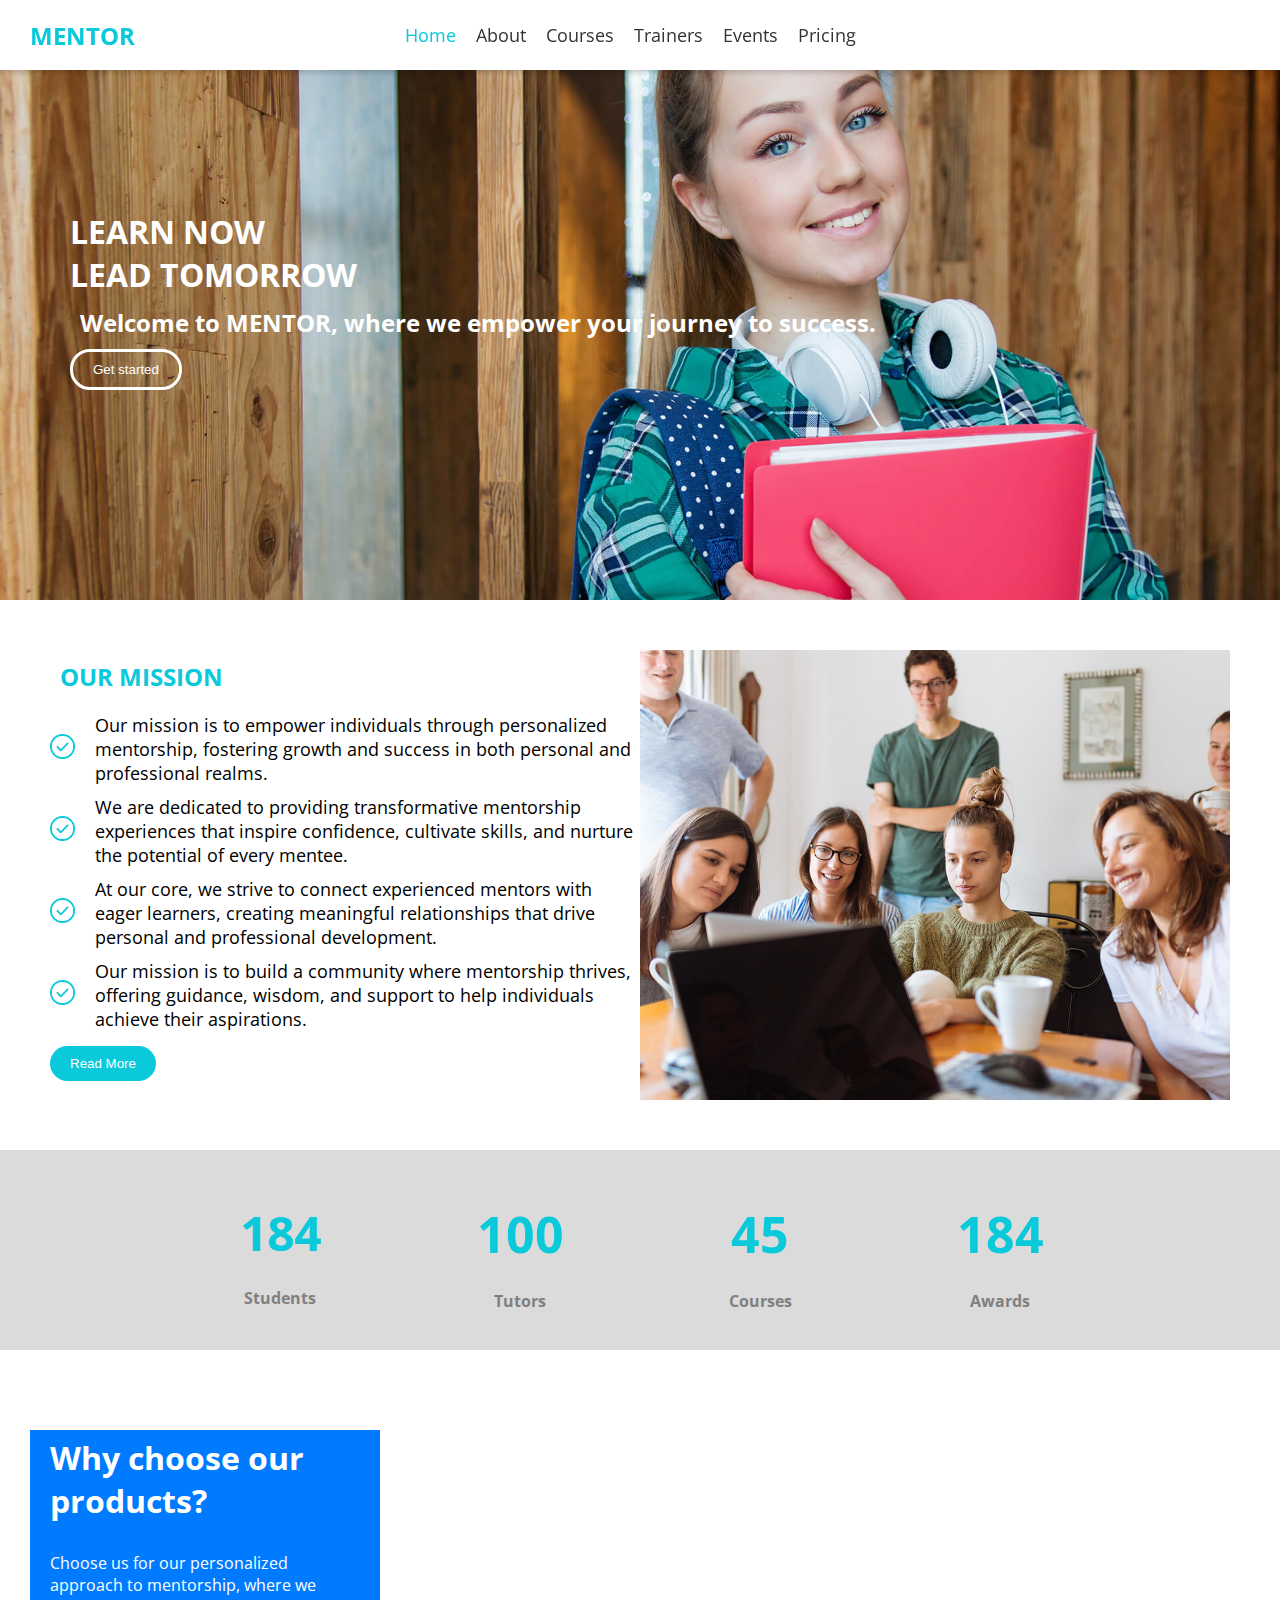
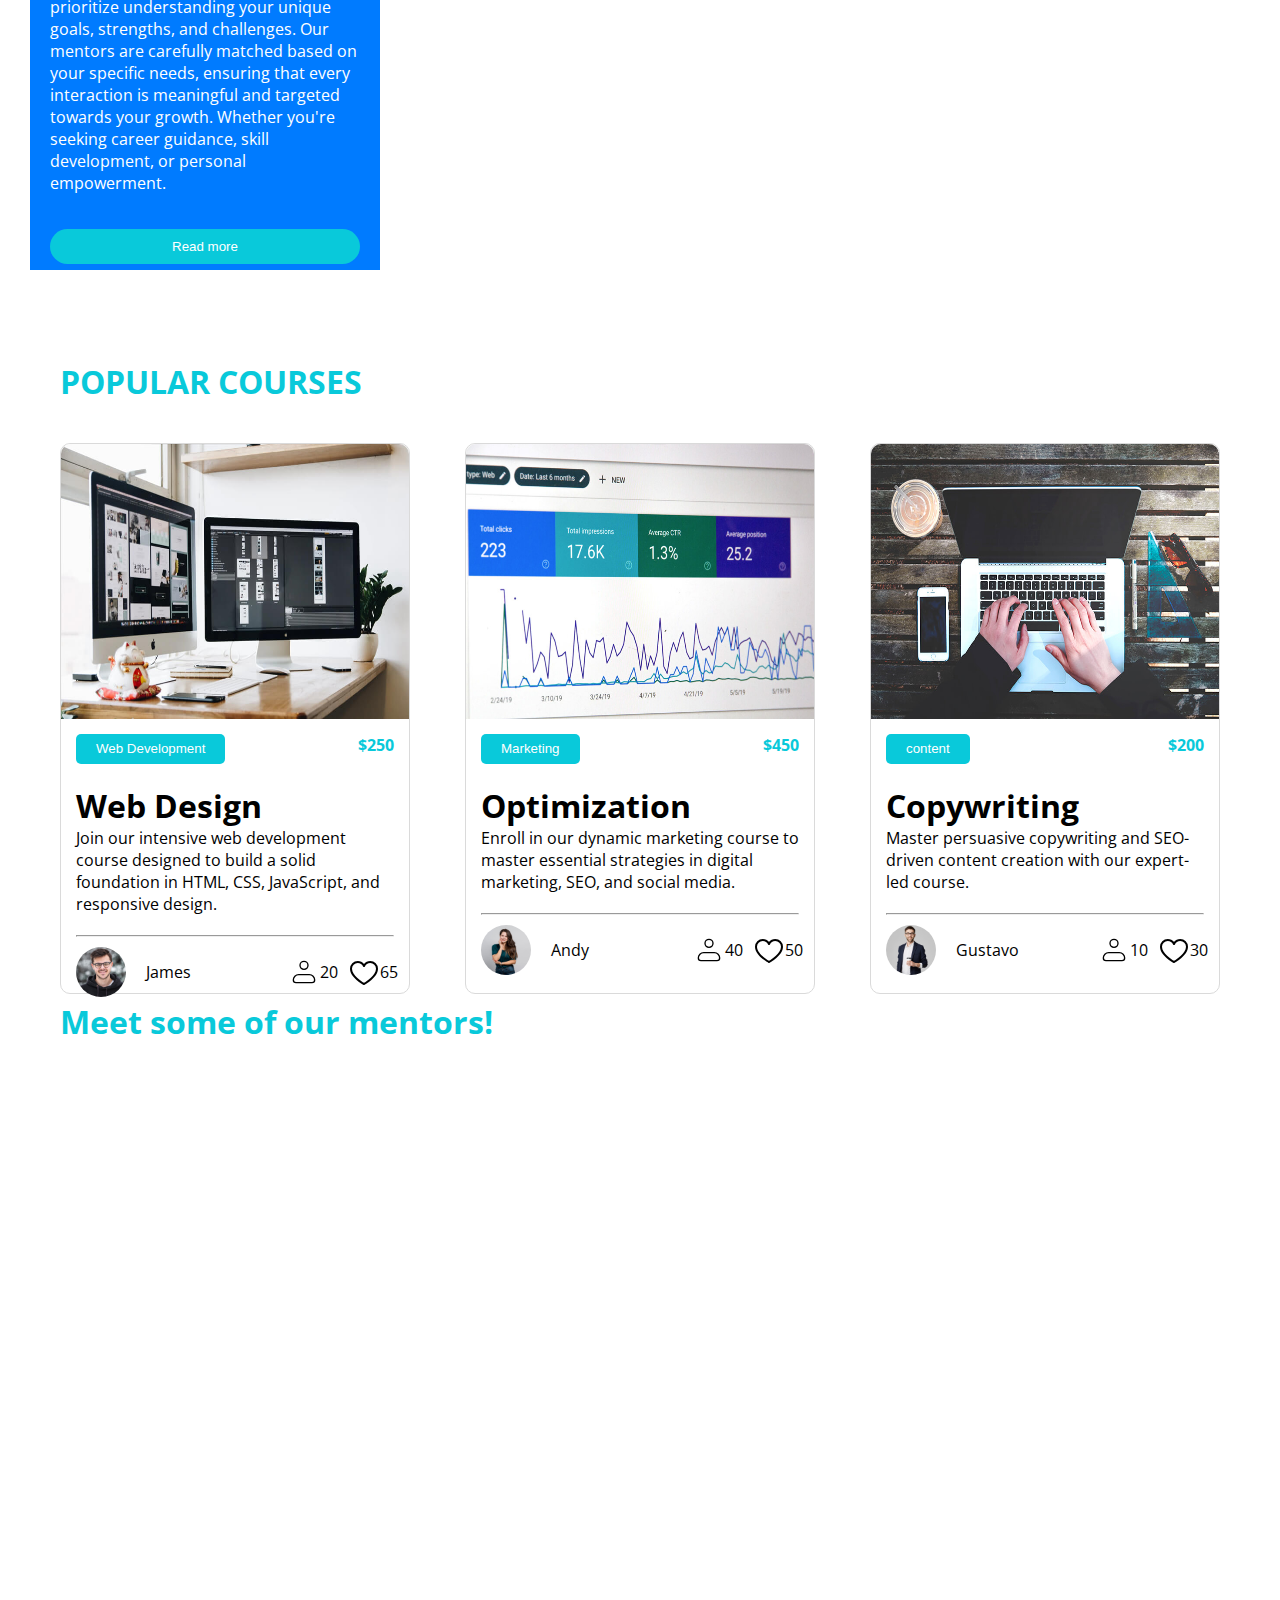
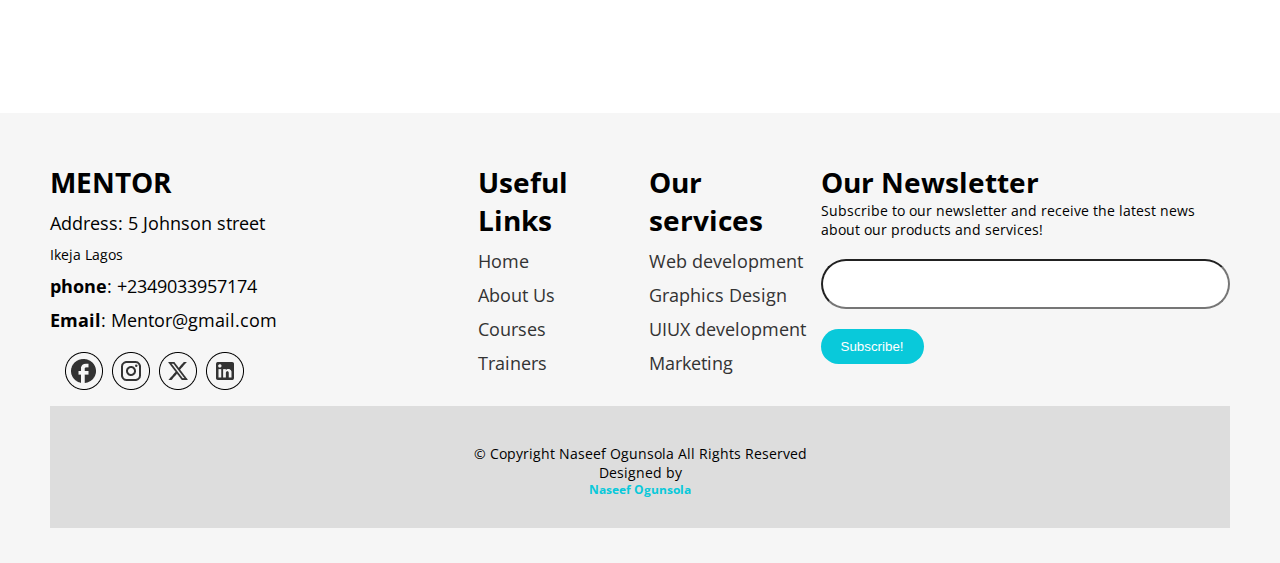
<file: index.html>
<!DOCTYPE html>
<html lang="en">
<head>
    <meta charset="UTF-8">
    <meta name="viewport" content="width=device-width, initial-scale=1.0">
    <title>Mentor website</title>
    <link rel="stylesheet" href="style.css">
    <!-- FONTS -->
  <link href="https://fonts.googleapis.com" rel="preconnect">
  <link href="https://fonts.gstatic.com" rel="preconnect" crossorigin>
  <link href="https://fonts.googleapis.com/css2?family=Open+Sans:ital,wght@0,300;0,400;0,500;0,600;0,700;0,800;1,300;1,400;1,500;1,600;1,700;1,800&family=Poppins:ital,wght@0,100;0,200;0,300;0,400;0,500;0,600;0,700;0,800;0,900;1,100;1,200;1,300;1,400;1,500;1,600;1,700;1,800;1,900&family=Raleway:ital,wght@0,100;0,200;0,300;0,400;0,500;0,600;0,700;0,800;0,900;1,100;1,200;1,300;1,400;1,500;1,600;1,700;1,800;1,900&display=swap" rel="stylesheet">

</head>
<body>
    <div class="container">
      <header id="header" class="header d-flex align-items-center sticky-top">
        <div class="container-fluid container-xl position-relative d-flex align-items-center">
    
          <a href="index.html" class="logo d-flex align-items-center me-auto">
            <!-- Uncomment the line below if you also wish to use an image logo -->
            <!-- <img src="assets/img/logo.png" alt=""> -->
            <h1 class="sitename">Mentor</h1>
          </a>
    
          <nav class="navbar">
            <div class="logo">
              <h2 id="colored-head-txt">MENTOR</h2>  
            </div>
            <ul>
              <li><a href="/index.html" id="active-nav">Home</a></li>
              <li><a href="/about.html">About</a></li>
              <li><a href="/courses.html">Courses</a></li>
              <li><a href="/trainers.html ">Trainers</a></li>
              <li><a href="/events.html">Events</a></li>
              <li><a href="/pricing.html">Pricing</a></li>
            </ul>
          </nav>
          <!-- <a class="btn-getstarted" href="courses.html">Get Started</a> -->
    
        </div>
      </header>
    
        <div class="pic">
            <div class="inner-pic">
                <h1 id="hero-head">LEARN NOW<br>
                    LEAD TOMORROW
                </h1>
                <h2 id="hero-text">Welcome to MENTOR, where we empower your journey to success.</h2>
               <a href="/pricing.html" ><button class="get-started-btn">Get started</button></a>
            </div>   
            
        </div>
        <div class="text-1">
            <div class="inner-text">
              <h2 id="colored-head">OUR MISSION</h2>
              
              <ul>
                <li><i><img src="./img/check-mark.png" style="height: 25px; width: 25px;"> </i> <span>Our mission is to empower individuals through personalized mentorship, fostering growth and success in both personal and professional realms.</span></li>
                <li><i><img src="./img/check-mark.png" style="height: 25px; width: 25px;"></i> <span>We are dedicated to providing transformative mentorship experiences that inspire confidence, cultivate skills, and nurture the potential of every mentee.</span></li>
                <li><i><img src="./img/check-mark.png" style="height: 25px; width: 25px;"></i> <span>At our core, we strive to connect experienced mentors with eager learners, creating meaningful relationships that drive personal and professional development.</span></li>
                <li><i><img src="./img/check-mark.png" style="height: 25px; width: 25px;"></i> <span>Our mission is to build a community where mentorship thrives, offering guidance, wisdom, and support to help individuals achieve their aspirations.</span></li>
              </ul>
              <button class="read-more">Read More</button>
            </div>
              <div class="inner-text-img">
                <!-- <img src="/img/about.jpg" alt="about"> -->
              </div> 
        </div>

        <section class="counting-numbers">
          <div class="counter-container">
            <div class="inner-counting-numbers">
              <h1 id="counter">0</h1>
              <br>
              <p id="counter-text"><b>Students</b></p>
            </div>
            <div class="inner-counting-numbers">
              <h1>0</h1>
              <br>
              <p id="counter-text"><b>Tutors</b></p>
            </div>
            <div class="inner-counting-numbers">
              <h1>0</h1>
              <br>
              <p id="counter-text"><b>Courses</b></p>
            </div>
            <div class="inner-counting-numbers">
              <h1>0</h1>
              <br>
              <p id="counter-text"><b>Awards</b></p>
            </div>
          </div>
        </section>

        <section class="why-us-section">
          <div class="why-us-container">
            <div class="big-about-us" data-aos="fade-up" data-aos-delay="100">
              <h1 id="why-us-head">Why choose our products?</h1>
              <p id="why-us-text">
                Choose us for our personalized approach to mentorship, where we prioritize understanding your unique goals, strengths, and challenges. Our mentors are carefully matched based on your specific needs, ensuring that every interaction is meaningful and targeted towards your growth. Whether you're seeking career guidance, skill development, or personal empowerment.
              </p>
             <button class="read-more">Read more</button>
            </div>

            <div class="small-about-us">
              <h3 id="about-head">Proven Results</h3>
              <p>The effectiveness of our products is underscored by the success stories of countless individuals and organizations worldwide. Our approach combines time-tested methodologies with innovative strategies, resulting in measurable outcomes and transformative experiences.</p>
            </div>

            <div class="small-about-us" >
              <h3 id="about-head">Supportive Community</h3>
              <p> Beyond the tangible benefits of our products, you become part of a vibrant and supportive community of mentors and mentees. Our platform fosters collaboration, networking, and knowledge-sharing among like-minded individuals who are passionate about mentoring and professional growth. </p>
            </div>

            <div class="small-about-us">
              <h3 id="about-head">Continuous Improvement</h3>
              <p>In the dynamic field of mentoring, staying ahead requires continuous innovation and adaptation. We are committed to ongoing research and development, continuously refining our products to align with the latest trends and best practices in mentoring.</p>
            </div>
          </div>
        </section>

        <section class="courses-section">
          <div class="course-head">
            <h1 id="colored-head">POPULAR COURSES</h1>
          </div>   
          <div class="course-container">
              <div class="inner-courses">
                <div class="pic-course">
                  <img src="./img/course-1.jpg" id="course-pic">
                </div>
                <div class="course-content">
                  <div class="inner-course-head"><button class="course-name">Web Development</button><span id="colored-head"><b>$250</b></span></div> 
                  <h1>Web Design</h1>
                  <p id="description">Join our intensive web development course designed to build a solid foundation in HTML, CSS, JavaScript, and responsive design.</p>
                  <hr>
                  <div class="course-info">
                    <div class="course-info-pfp">
                      <img src="./img/trainers/trainer-1-2.jpg" id="pfp"> <span><p>James</p></span>
                    </div>
                    <div class="likes">
                      <svg xmlns="http://www.w3.org/2000/svg" width="2em" height="2em" viewBox="0 0 24 24">
                      <g fill="none" stroke="currentColor">
                        <path stroke-linejoin="round" d="M4 18a4 4 0 0 1 4-4h8a4 4 0 0 1 4 4a2 2 0 0 1-2 2H6a2 2 0 0 1-2-2z" />
                        <circle cx="12" cy="7" r="3" />
                      </g>
                    
                    </svg>
                    <p>20</p>
                    <svg xmlns="http://www.w3.org/2000/svg" width="2em" height="2em" viewBox="0 0 256 256" id="heart">
                      <path fill="currentColor" d="M178 40c-20.65 0-38.73 8.88-50 23.89C116.73 48.88 98.65 40 78 40a62.07 62.07 0 0 0-62 62c0 70 103.79 126.66 108.21 129a8 8 0 0 0 7.58 0C136.21 228.66 240 172 240 102a62.07 62.07 0 0 0-62-62m-50 174.8c-18.26-10.64-96-59.11-96-112.8a46.06 46.06 0 0 1 46-46c19.45 0 35.78 10.36 42.6 27a8 8 0 0 0 14.8 0c6.82-16.67 23.15-27 42.6-27a46.06 46.06 0 0 1 46 46c0 53.61-77.76 102.15-96 112.8" />
                    </svg>
                    <p>65</p>
                  </div>
                  </div>
                </div>  
              </div>

              <div class="inner-courses">
                <div class="pic-course">
                  <img src="./img/course-2.jpg" id="course-pic">
                </div>
                <div class="course-content">
                  <div class="inner-course-head"><button class="course-name">Marketing</button><span id="colored-head"><b>$450</b></span></div> 
                  <h1>Optimization</h1>
                  <p id="description">Enroll in our dynamic marketing course to master essential strategies in digital marketing, SEO, and social media.</p>
                  <hr>
                  <div class="course-info">
                    <div class="course-info-pfp">
                      <img src="./img/trainers/trainer-2.jpg" id="pfp"> <span><p>Andy</p></span>
                    </div>
                    <div class="likes">
                      <svg xmlns="http://www.w3.org/2000/svg" width="2em" height="2em" viewBox="0 0 24 24">
                      <g fill="none" stroke="currentColor">
                        <path stroke-linejoin="round" d="M4 18a4 4 0 0 1 4-4h8a4 4 0 0 1 4 4a2 2 0 0 1-2 2H6a2 2 0 0 1-2-2z" />
                        <circle cx="12" cy="7" r="3" />
                      </g>
                    
                    </svg>
                    <p>40</p>
                    <svg xmlns="http://www.w3.org/2000/svg" width="2em" height="2em" viewBox="0 0 256 256" id="heart">
                      <path fill="currentColor" d="M178 40c-20.65 0-38.73 8.88-50 23.89C116.73 48.88 98.65 40 78 40a62.07 62.07 0 0 0-62 62c0 70 103.79 126.66 108.21 129a8 8 0 0 0 7.58 0C136.21 228.66 240 172 240 102a62.07 62.07 0 0 0-62-62m-50 174.8c-18.26-10.64-96-59.11-96-112.8a46.06 46.06 0 0 1 46-46c19.45 0 35.78 10.36 42.6 27a8 8 0 0 0 14.8 0c6.82-16.67 23.15-27 42.6-27a46.06 46.06 0 0 1 46 46c0 53.61-77.76 102.15-96 112.8" />
                    </svg>
                    <p>50</p>
                  </div>
                  </div>
                </div>  
              </div>

              <div class="inner-courses">
                <div class="pic-course">
                  <img src="./img/course-3.jpg" id="course-pic">
                </div>
                <div class="course-content">
                  <div class="inner-course-head"><button class="course-name">content</button><span id="colored-head"><b>$200</b></span></div> 
                  <h1>Copywriting</h1>
                  <p id="description">Master persuasive copywriting and SEO-driven content creation with our expert-led course.</p>
                  <hr>
                  <div class="course-info">
                    <div class="course-info-pfp">
                      <img src="./img/trainers/trainer-3.jpg" id="pfp"> <span><p>Gustavo</p></span>
                    </div>
                    <div class="likes">
                      <svg xmlns="http://www.w3.org/2000/svg" width="2em" height="2em" viewBox="0 0 24 24">
                      <g fill="none" stroke="currentColor">
                        <path stroke-linejoin="round" d="M4 18a4 4 0 0 1 4-4h8a4 4 0 0 1 4 4a2 2 0 0 1-2 2H6a2 2 0 0 1-2-2z" />
                        <circle cx="12" cy="7" r="3" />
                      </g>
                    
                    </svg>
                    <p>10</p>
                    <svg xmlns="http://www.w3.org/2000/svg" width="2em" height="2em" viewBox="0 0 256 256" id="heart">
                      <path fill="currentColor" d="M178 40c-20.65 0-38.73 8.88-50 23.89C116.73 48.88 98.65 40 78 40a62.07 62.07 0 0 0-62 62c0 70 103.79 126.66 108.21 129a8 8 0 0 0 7.58 0C136.21 228.66 240 172 240 102a62.07 62.07 0 0 0-62-62m-50 174.8c-18.26-10.64-96-59.11-96-112.8a46.06 46.06 0 0 1 46-46c19.45 0 35.78 10.36 42.6 27a8 8 0 0 0 14.8 0c6.82-16.67 23.15-27 42.6-27a46.06 46.06 0 0 1 46 46c0 53.61-77.76 102.15-96 112.8" />
                    </svg>
                    <p>30</p>
                  </div>
                  </div>
                </div>  
              </div>
        </section>

        <!-- ***********TRAINERS START************ -->


        <div class="trainers-head">
          <h1>Meet some of our mentors!</h1>
        </div>

        <section class="trainers-section">
          <div class="trainers-container">
            <!-- <div class="trainers-head">
              <h1>Meet Our Trainers</h1>
            </div> -->

            <div class="inner-trainers">
              <div class="inner-trainers-picture">
                 <img src="./img/trainers/trainer-1-2.jpg" id="inner-trainers-image">
              </div>
              <div class="trainers-content">
                <h3 id="trainer-name">Walter White</h2>
                <h4>Web Development</h4>

                <p>Career Development: Ph.D. in Organizational Psychology, guiding professionals to achieve career goals with over 15 years of expertise.</p>

                <a href=""><button class="contact-trainer">Contact</button></a>
              </div>
            </div>

            <div class="inner-trainers">
              <div class="inner-trainers-picture">
                 <img src="./img/trainers/trainer-2-2.jpg" id="inner-trainers-image">
              </div>
              <div class="trainers-content">
                <h3 id="trainer-name">Sarah jhonson</h2>
                <h4>UIUX Development</h4>

                <p>Leadership Coaching: Executive coach specializing in leadership development, empowering leaders to build cohesive teams.</p>
                <a href=""><button class="contact-trainer">Contact</button></a>
              </div>
            </div>

            <div class="inner-trainers">
              <div class="inner-trainers-picture">
                 <img src="./img/trainers/trainer-3-2.jpg" id="inner-trainers-image">
              </div>
              <div class="trainers-content">
                <h3 id="trainer-name">William Anderson</h2>
                <h4>content</h4>

                <p>Academic Mentorship: Professor of physics offering guidance on academic success strategies and research.</p>
                <a href=""><button class="contact-trainer">Contact</button></a>
              </div>
            </div>

            <div class="inner-trainers">
              <div class="inner-trainers-picture">
                 <img src="./img/team/team-6.jpg" id="inner-trainers-image">
              </div>
              <div class="trainers-content">
                <h3 id="trainer-name">Mary Richards</h2>
                <h4>Web Development</h4>

                <p>Tech Industry: Technology industry veteran mentoring on career paths, software engineering, and product management strategies for aspiring tech professionals.</p>
                <a href=""><button class="contact-trainer">Contact</button></a>
              </div>
            </div>
          </div>
        </section>

        <!-- FOOTER -->

        <section class="footer">
          <div class="footer-container">
            <div class="footer-row">
              <div class="footer-col">
                <h1>MENTOR</h1>
                <ol>
                  <li>Address: 5 Johnson street</li>
                  Ikeja Lagos
                  <br>
                  <li><b>phone</b>: +2349033957174</li>
                  <li><b>Email</b>: Mentor@gmail.com</li>
                  <div class="socials">
                    <a href="#"><img src="./img/facebook.png" id="socials"></a>
                    <a href="#"><img src="./img/instagram.png" id="socials"></a>
                    <a href="#"><img src="./img/twitter.png" id="socials"></a>
                    <a href="#"><img src="./img/linked in.png" id="socials"></a>
                  </div>
                </ol>
              </div>

              <div class="footer-col2">
                <h1>Useful Links</h1>
                <li><a href="/index.html" id="footer-links">Home</a> </li>
                <li><a href="/about.html" id="footer-links">About Us</a> </li>
                <li><a href="/courses.html" id="footer-links">Courses</a> </li>
                <li><a href="/trainers.html" id="footer-links">Trainers</a> </li>
              </div>

              <div class="footer-col2">
                <H1>Our services</H1>
                <li><a href="/index.html" id="footer-links">Web development</a> </li>
                <li><a href="/about.html" id="footer-links">Graphics Design</a> </li>
                <li><a href="/courses.html" id="footer-links">UIUX development</a> </li>
                <li><a href="/marketing.html" id="footer-links">Marketing</a> </li>
              </div>

              <div class="newsletter">
                <h1>Our Newsletter</h1>
                <p>Subscribe to our newsletter and receive the latest news about our products and services!</p>

                <div class="newsletter-form">
                  <form>
                    <input type="text">
                  </form>
                </div>
               <a href="/pricing.html"><button id="subscribe"> Subscribe!</button></a>
              </div>
            </div>
            <div class="copyright">
              <br>
              <br>
             <p> © Copyright Naseef Ogunsola All Rights Reserved</p>
            <p>Designed by <h5 id="copyright-name"><a href="https://zenmode281.github.io/social-links-profile-main/"> Naseef Ogunsola</a></h5></p>
            </div>
          </div>
        </section>
        
    </div> 
    <script src="main.js"></script>
 
</body>
</html>
</file>
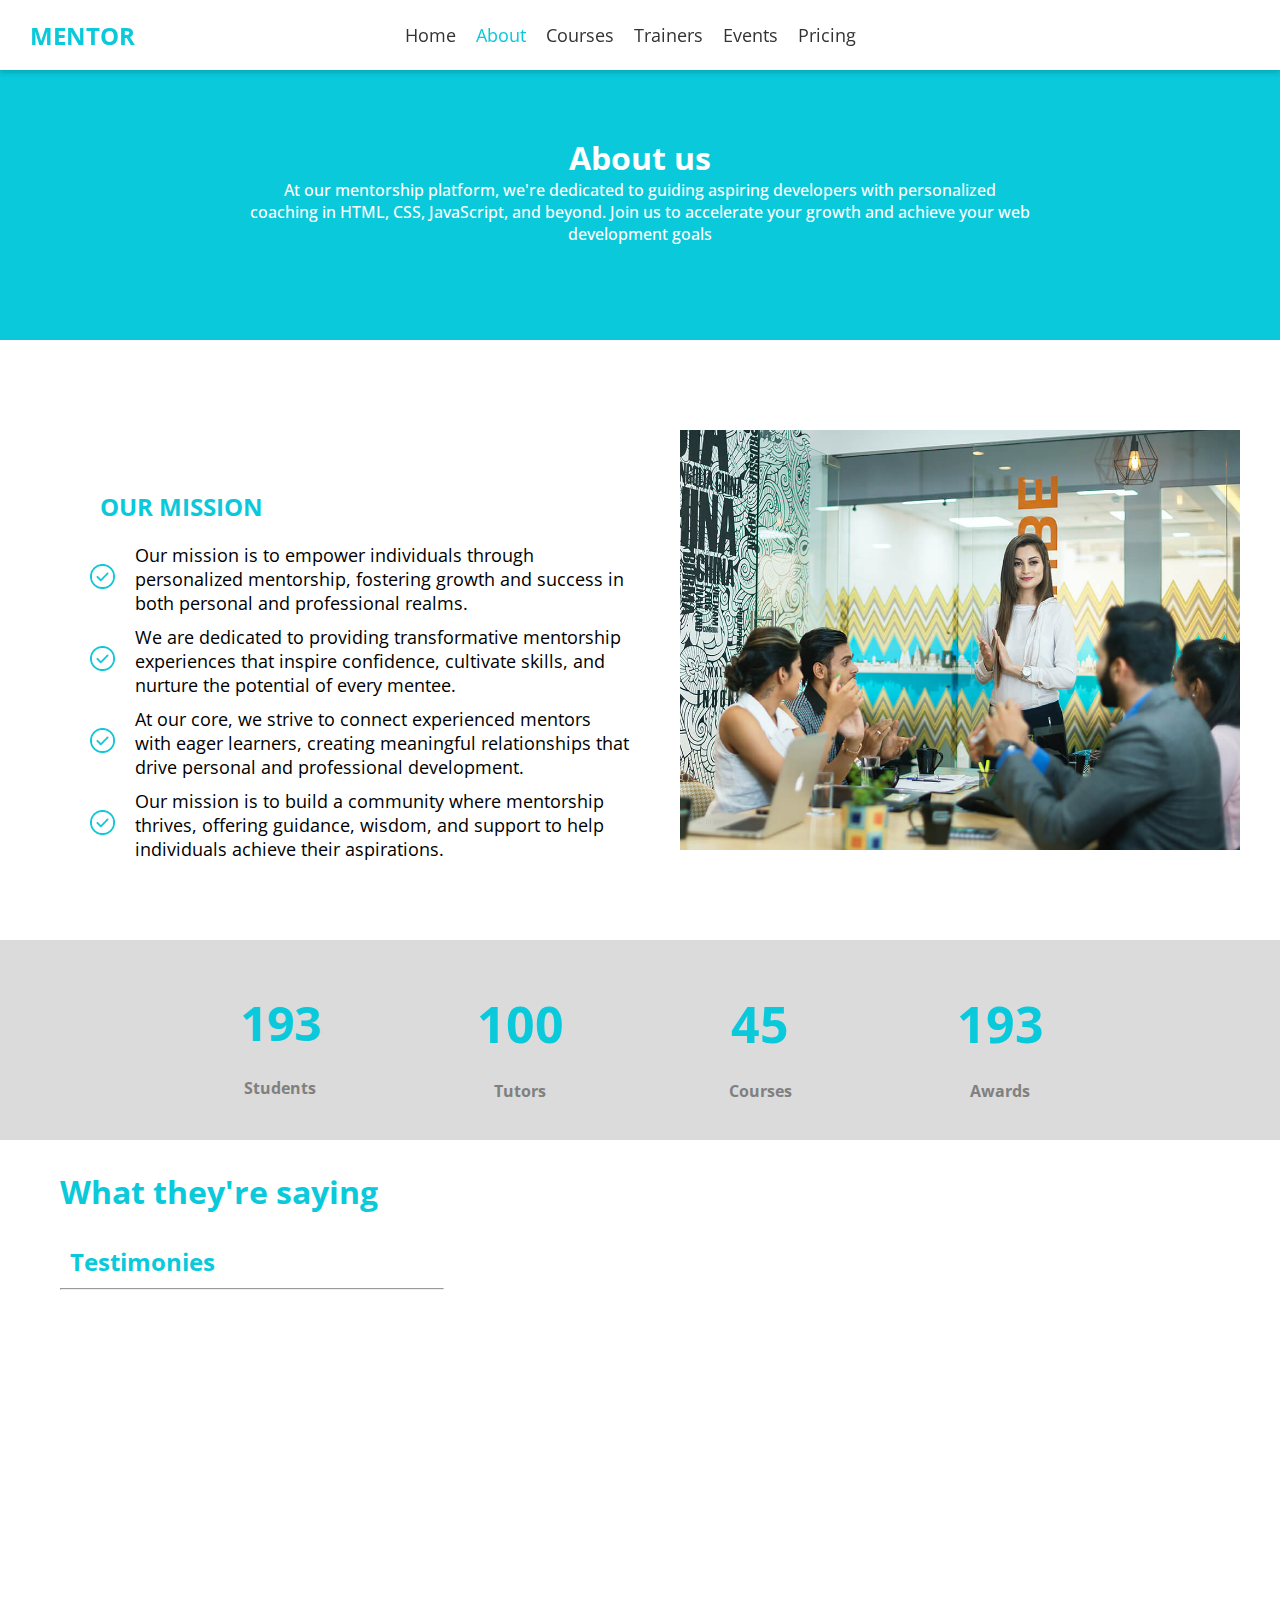
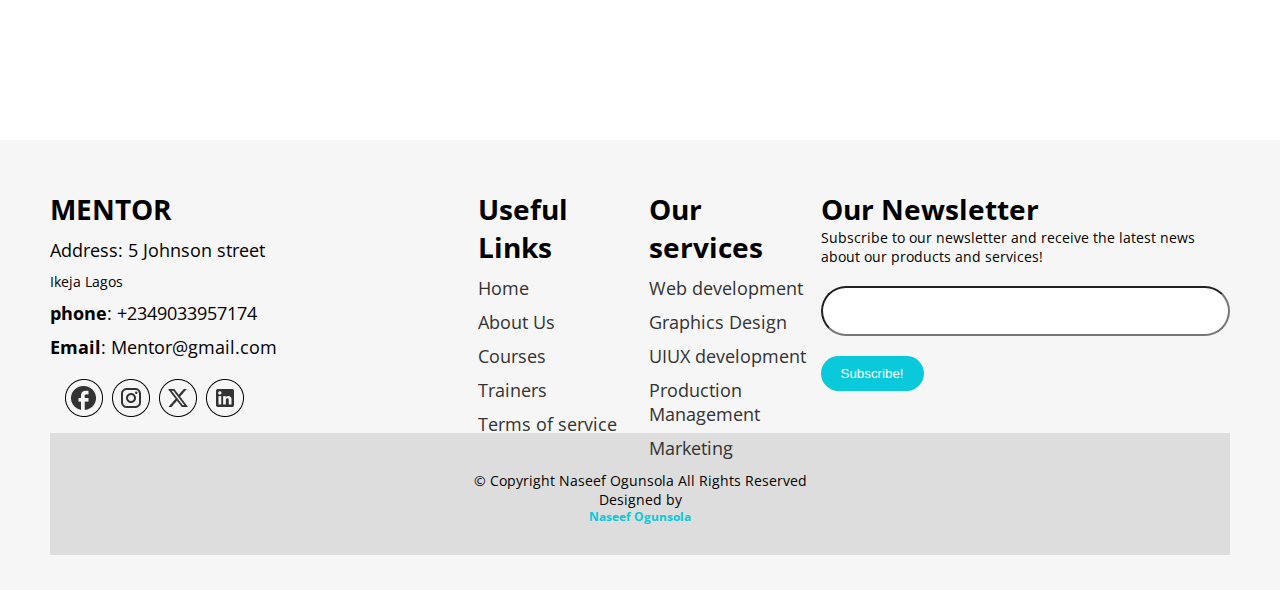
<file: about.html>
<!DOCTYPE html>
<html lang="en">
<head>
    <meta charset="UTF-8">
    <meta name="viewport" content="width=device-width, initial-scale=1.0">
    <title>Document</title>
    <link rel="stylesheet" href="style.css">
  <!-- fonts -->
    <link href="https://fonts.googleapis.com" rel="preconnect">
  <link href="https://fonts.gstatic.com" rel="preconnect" crossorigin>
  <link href="https://fonts.googleapis.com/css2?family=Open+Sans:ital,wght@0,300;0,400;0,500;0,600;0,700;0,800;1,300;1,400;1,500;1,600;1,700;1,800&family=Poppins:ital,wght@0,100;0,200;0,300;0,400;0,500;0,600;0,700;0,800;0,900;1,100;1,200;1,300;1,400;1,500;1,600;1,700;1,800;1,900&family=Raleway:ital,wght@0,100;0,200;0,300;0,400;0,500;0,600;0,700;0,800;0,900;1,100;1,200;1,300;1,400;1,500;1,600;1,700;1,800;1,900&display=swap" rel="stylesheet">

</head>
<body>
  <div class="aboutpage-container">
    <header id="header" class="header d-flex align-items-center sticky-top">
      <div class="container-fluid container-xl position-relative d-flex align-items-center">
  
        <a href="index.html" class="logo d-flex align-items-center me-auto">
          <!-- Uncomment the line below if you also wish to use an image logo -->
          <!-- <img src="assets/img/logo.png" alt=""> -->
          <h1 class="sitename">Mentor</h1>
        </a>
  
        <nav class="navbar">
          <div class="logo">
            <h2 id="colored-head-txt">MENTOR</h2>
          </div>
          <ul>
            <li><a href="/index.html">Home</a></li>
            <li><a href="/about.html" id="active-nav">About</a></li>
            <li><a href="/courses.html">Courses</a></li>
            <li><a href="/trainers.html ">Trainers</a></li>
            <li><a href="/events.html">Events</a></li>
            <li><a href="/pricing.html">Pricing</a></li>
          </ul>
        </nav>
        <!-- <a class="btn-getstarted" href="courses.html">Get Started</a> -->
  
      </div>
    </header>

        <div class="aboutpage-huge-hero">
          <h1>About us</h1>
          <p>At our mentorship platform, we're dedicated to guiding aspiring developers with personalized coaching in HTML, CSS, JavaScript, and beyond. Join us to accelerate your growth and achieve your web development goals</p>
        </div>

        <section class="about-section">
          <div class="about-fill">
            <div class="about-text">
              <h2 id="colored-head">OUR MISSION</h2>
                            <ul>
                <li><i><img src="./img/check-mark.png" style="height: 25px; width: 25px;"> </i> <span>Our mission is to empower individuals through personalized mentorship, fostering growth and success in both personal and professional realms.</span></li>
                <li><i><img src="./img/check-mark.png" style="height: 25px; width: 25px;"></i> <span>We are dedicated to providing transformative mentorship experiences that inspire confidence, cultivate skills, and nurture the potential of every mentee.</span></li>
                <li><i><img src="./img/check-mark.png" style="height: 25px; width: 25px;"></i> <span>At our core, we strive to connect experienced mentors with eager learners, creating meaningful relationships that drive personal and professional development.</span></li>
                <li><i><img src="./img/check-mark.png" style="height: 25px; width: 25px;"></i> <span>Our mission is to build a community where mentorship thrives, offering guidance, wisdom, and support to help individuals achieve their aspirations.</span></li>
              </ul>
                
            </div>
            <img src="./img/about-2.jpg">
          </div>
        </section>

        <section class="counting-numbers">
          <div class="counter-container">
            <div class="inner-counting-numbers">
              <h1 id="counter">0</h1>
              <br>
              <p id="counter-text"><b>Students</b></p>
            </div>
            <div class="inner-counting-numbers">
              <h1>0</h1>
              <br>
              <p id="counter-text"><b>Tutors</b></p>
            </div>
            <div class="inner-counting-numbers">
              <h1>0</h1>
              <br>
              <p id="counter-text"><b>Courses</b></p>
            </div>
            <div class="inner-counting-numbers">
              <h1>0</h1>
              <br>
              <p id="counter-text"><b>Awards</b></p>
            </div>
          </div>
        </section>

        <div class="test">
          <h1>What they're saying</h1><br>
          <h2>Testimonies</h2><hr>

        </div>

        <div class="outer-carousel-container">
          <div class="carousel-container">
            <div class="carousel-track">
              <div class="carousel-item">
                <img src="./img/testimonials/testimonials-1.jpg" id="testimonial-img">
                <div class="carousel-item-content">
                  <h3>Desmond Wesley</h3><br>
                  <p><i>Freelancer</i></p>
                  <img src="./img/rating stars.png" id="rating-stars">
                  <p>
                    <img src="./img/Quote.png">
                  <span>I have thoroughly enjoyed using MENTOR for my learning journey. This platform offers a diverse range of courses that cater to various interests and skill levels, making it suitable for both beginners and advanced learners alike.</span>
                  <img src="./img/quote2.png">
                  </p>
                </div>
              </div>

              <div class="carousel-item">
                <img src="./img/testimonials/testimonials-2.jpg" id="testimonial-img">
                <div class="carousel-item-content">
                  <h3>Anna Zoe</h3><br>
                  <p><i>Web developer</i></p>
                  <img src="./img/rating stars.png" id="rating-stars">
                  <p>
                    <img src="./img/Quote.png">
                  <span>The website's user interface is intuitive and easy to navigate, allowing me to browse through different categories and topics effortlessly. Each course is well-structured with clear learning objectives, comprehensive modules, and engaging content that kept me motivated throughout.</span>
                  <img src="./img/quote2.png">
                  </p>
                </div>
              </div>

              <div class="carousel-item">
                <img src="./img/testimonials/testimonials-3.jpg" id="testimonial-img">
                <div class="carousel-item-content">
                  <h3>Zoey  Kreuger</h3><br>
                  <p><i>Frontdesk</i></p>
                  <img src="./img/rating stars.png" id="rating-stars">
                  <p>
                    <img src="./img/Quote.png">
                  <span>One of the standout features of MENTOR is its community aspect. I appreciated the opportunity to interact with instructors and fellow learners through forums and discussion boards. This not only enhanced my understanding of the course material but also provided valuable networking opportunities.</span>
                  <img src="./img/quote2.png">
                  </p>
                </div>
              </div>

              <div class="carousel-item">
                <img src="./img/testimonials/testimonials-4.jpg" id="testimonial-img">
                <div class="carousel-item-content">
                  <h3>Richard woods</h3><br>
                  <p><i>CEO. & founder</i></p>
                  <img src="./img/rating stars.png" id="rating-stars">
                  <p>
                    <img src="./img/Quote.png">
                  <span>Moreover, the quality of instruction is top-notch. The instructors are knowledgeable and passionate about their subjects, delivering content in a way that is both informative and enjoyable. The video lectures are professionally produced, and supplementary resources such as quizzes and assignments helped reinforce my learning effectively.</span>
                  <img src="./img/quote2.png">
                  </p>
                </div>
              </div>

              <div class="carousel-item">
                <img src="./img/testimonials/testimonials-5.jpg" id="testimonial-img">
                <div class="carousel-item-content">
                  <h3>John Larson</h3><br>
                  <p><i>Entrepreneur</i></p>
                  <img src="./img/rating stars.png" id="rating-stars">
                  <p>
                    <img src="./img/Quote.png">
                  <span>Another aspect I found beneficial is the flexibility MENTOR offers. With on-demand access to courses, I could learn at my own pace and schedule, fitting my studies around other commitments.</span>
                  <img src="./img/quote2.png">
                  </p>
                </div>
              </div>
              
            </div>
          </div>
        </div>  



        <section class="footer">
          <div class="footer-container">
            <div class="footer-row">
              <div class="footer-col">
                <h1>MENTOR</h1>
                <ol>
                  <li>Address: 5 Johnson street</li>
                  Ikeja Lagos
                  <br>
                  <li><b>phone</b>: +2349033957174</li>
                  <li><b>Email</b>: Mentor@gmail.com</li>
                  <div class="socials">
                    <a href="#"><img src="./img/facebook.png" id="socials"></a>
                    <a href="#"><img src="./img/instagram.png" id="socials"></a>
                    <a href="#"><img src="./img/twitter.png" id="socials"></a>
                    <a href="#"><img src="./img/linked in.png" id="socials"></a>
                  </div>
                </ol>
              </div>

              <div class="footer-col2">
                <H1>Useful Links</H1>
                <li><a href="/index.html" id="footer-links">Home</a> </li>
                <li><a href="/about.html" id="footer-links">About Us</a> </li>
                <li><a href="/courses.html" id="footer-links">Courses</a> </li>
                <li><a href="/index.html" id="footer-links">Trainers</a> </li>
                <li><a href="/index.html" id="footer-links">Terms of service</a> </li>
              </div>

              <div class="footer-col2">
                <H1>Our services</H1>
                <li><a href="/index.html" id="footer-links">Web development</a> </li>
                <li><a href="/about.html" id="footer-links">Graphics Design</a> </li>
                <li><a href="/courses.html" id="footer-links">UIUX development</a> </li>
                <li><a href="/index.html" id="footer-links">Production Management</a> </li>
                <li><a href="/index.html" id="footer-links">Marketing</a> </li>
              </div>

              <div class="newsletter">
                <h1>Our Newsletter</h1>
                <p>Subscribe to our newsletter and receive the latest news about our products and services!</p>

                <div class="newsletter-form">
                  <form>
                    <input type="text">
                  </form>
                </div>
              <a href="/pricing.html"><button id="subscribe"> Subscribe!</button></a>
              </div>
            </div>
            <div class="copyright">
              <br>
              <br>
             <p> © Copyright Naseef Ogunsola All Rights Reserved</p>
            <p>Designed by <h5 id="copyright-name"><a href="https://zenmode281.github.io/social-links-profile-main/"> Naseef Ogunsola</a></h5></p>
            </div>
          </div>
        </section>
  </div>   
  <script src="/main.js"></script> 
</body>
</html>
</file>
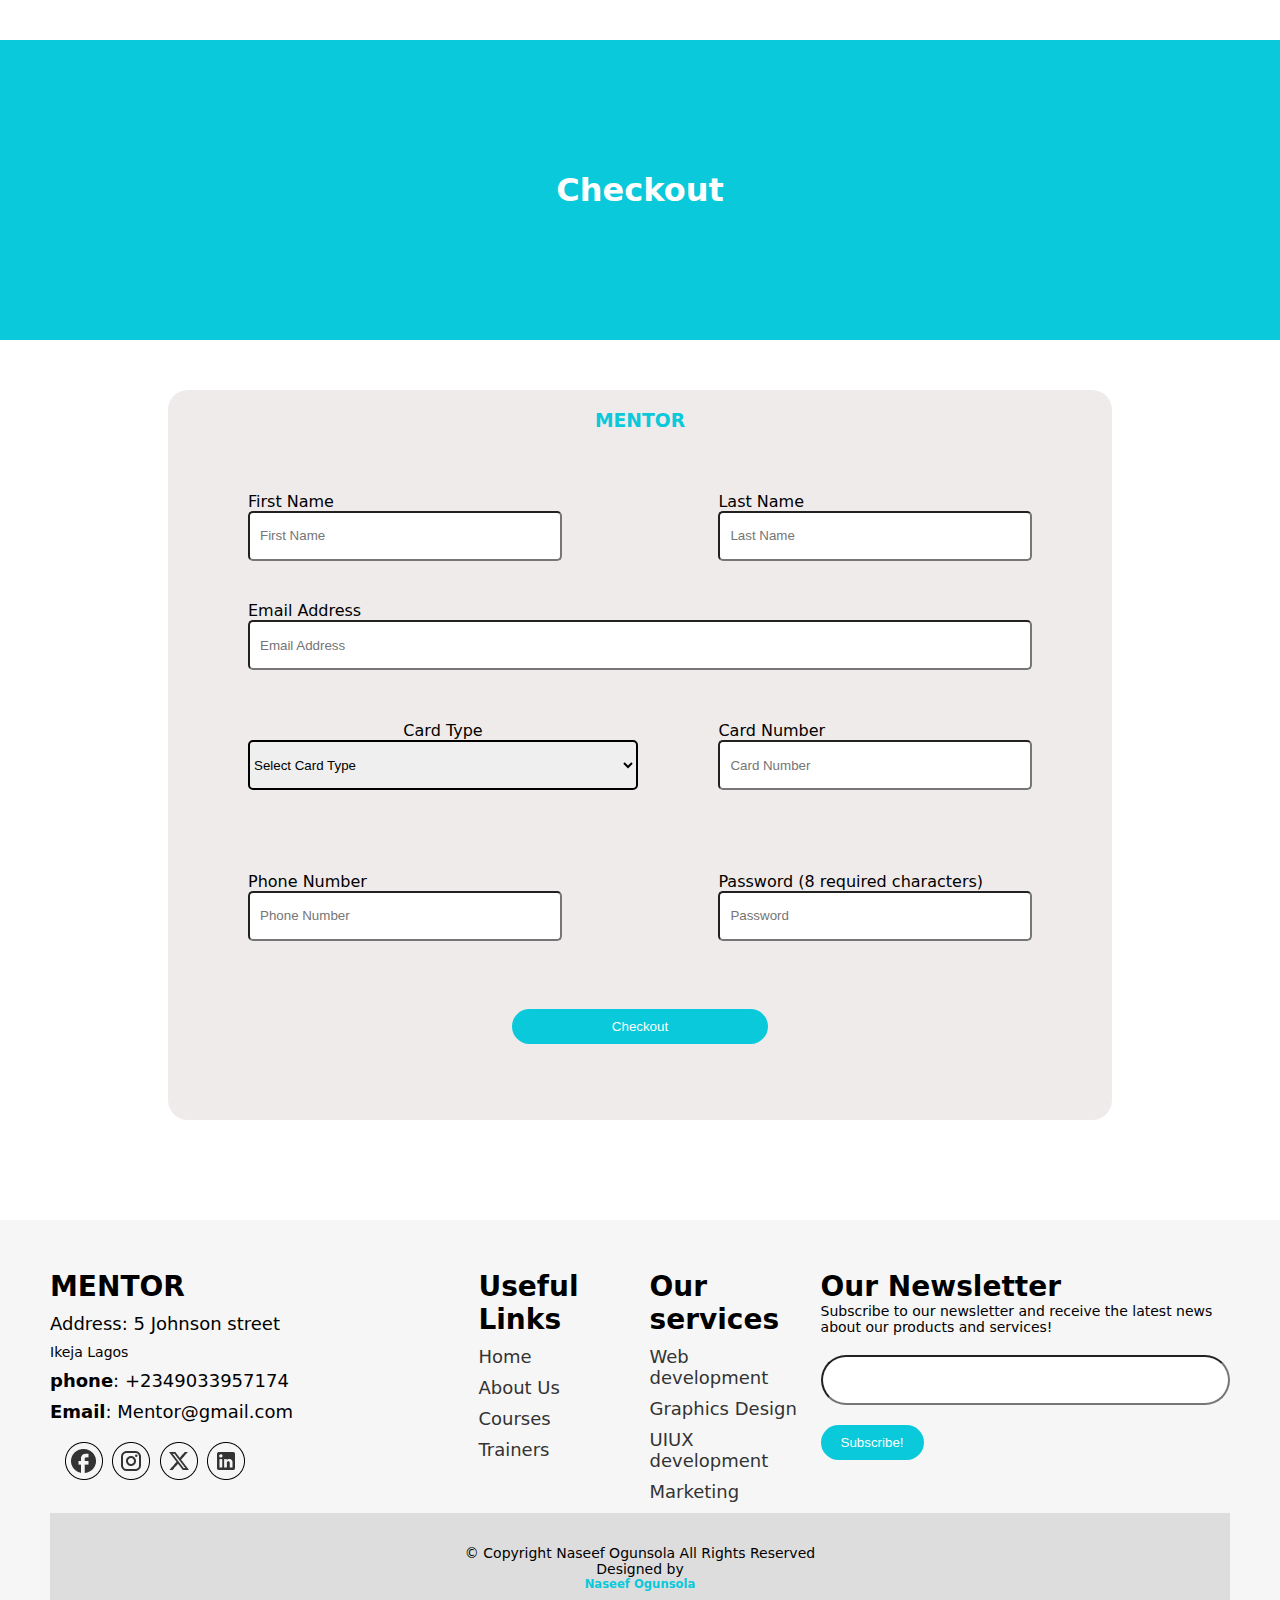
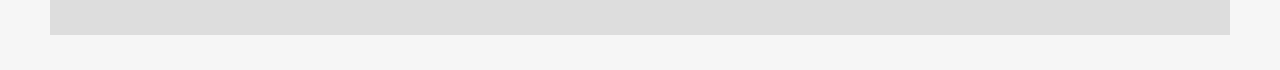
<file: checkout.html>
<!DOCTYPE html>
<html lang="en">
<head>
    <meta charset="UTF-8">
    <meta name="viewport" content="width=device-width, initial-scale=1.0">
    <title>Mentor Checkout</title>
    <link rel="stylesheet" href="style.css">
    <link rel="shortcut icon" href="favicon.png" type="image/x-icon">
</head>
<body>
    <div class="Checkout-page-container">

        <div class="aboutpage-huge-hero">
            <h1>Checkout</h1>
          </div>
        <section class="checkout-section">
            <div class="checkout-container">
                <div class="checkout-form-con">
                    <div class="colored-head-space">
                        <h3 id="colored-head-txt">MENTOR</h3>
                    </div>    
                    <div class="horizontal-space">
                        <div class="left-horizontal">
                            <label>First Name</label>
                            <textfield>
                                <input type="text" name="name" id="name" placeholder="First Name" required>
                            </textfield>
                        </div>    
                        <div class="left-horizontal">
                            <label>Last Name</label>
                            <textfield>
                                <input type="text" name="name" id="name" placeholder="Last Name" required>
                            </textfield>
                        </div>   
                    </div>

                    <div class="second-horizontal">
                        <label>Email Address</label>
                        <input type="email" name="name" id="name" placeholder="Email Address" required>
                    </div>


                    <div class="third-horizontal">
                        <div class="inner-horizontal1">
                            <label>Card Type</label>
                            <select name="card-type" id="card-type">
                              <option value="">Select Card Type</option>
                              <option value="visa">Visa</option>
                              <option value="mastercard">Mastercard</option>
                              <option value="amex">American Express</option>
                              <option value="discover">Discover</option>
                            </select>
                          </div>

                        <div class="inner-horizontal">
                            <label>Card Number</label>
                            <input type="text" name="name" id="name" placeholder="Card Number" required>
                        </div>
                    </div>

                    <div class="horizontal-space">
                        <div class="left-horizontal">
                            <label>Phone Number</label>
                            <textfield>
                                <input type="text" name="name" id="name" placeholder="Phone Number" required>
                            </textfield>
                        </div>    
                        <div class="left-horizontal">
                            <label>Password (8 required characters)</label>
                            <textfield>
                                <input type="password" name="name" id="name" placeholder="Password" required>
                            </textfield>
                        </div>   
                    </div>

                    <div class="checkout-btn-space">
                        <button id="checkout-btn" class="checkout-btn" type="submit">Checkout</button>
                    </div>

                    <div id="overlay" class="overlay">
                      <div class="overlay-content">
                        <span class="close-btn" onclick="closeOverlay()">&times;</span>
                        <h2>Payment confirmed</h2>
                        <p>You payment was successful!</p>
                      </div>
                    </div>
                </div>
            </div>

        </section>



        <script src="/main.js"></script>

        <section class="footer">
          <div class="footer-container">
            <div class="footer-row">
              <div class="footer-col">
                <h1>MENTOR</h1>
                <ol>
                  <li>Address: 5 Johnson street</li>
                  Ikeja Lagos
                  <br>
                  <li><b>phone</b>: +2349033957174</li>
                  <li><b>Email</b>: Mentor@gmail.com</li>
                  <div class="socials">
                    <a href="#"><img src="./img/facebook.png" id="socials"></a>
                    <a href="#"><img src="./img/instagram.png" id="socials"></a>
                    <a href="#"><img src="./img/twitter.png" id="socials"></a>
                    <a href="#"><img src="./img/linked in.png" id="socials"></a>
                  </div>
                </ol>
              </div>

              <div class="footer-col2">
                <H1>Useful Links</H1>
                <li><a href="/index.html" id="footer-links">Home</a> </li>
                <li><a href="/about.html" id="footer-links">About Us</a> </li>
                <li><a href="/courses.html" id="footer-links">Courses</a> </li>
                <li><a href="/trainers.html" id="footer-links">Trainers</a> </li>
              </div>

              <div class="footer-col2">
                <H1>Our services</H1>
                <li><a href="/index.html" id="footer-links">Web development</a> </li>
                <li><a href="/about.html" id="footer-links">Graphics Design</a> </li>
                <li><a href="/courses.html" id="footer-links">UIUX development</a> </li>
                <li><a href="/marketing.html" id="footer-links">Marketing</a> </li>
              </div>

              <div class="newsletter">
                <h1>Our Newsletter</h1>
                <p>Subscribe to our newsletter and receive the latest news about our products and services!</p>

                <div class="newsletter-form">
                  <form>
                    <input type="text">
                  </form>
                </div>
               <a href="/pricing.html"><button id="subscribe"> Subscribe!</button></a>
              </div>
            </div>
            <div class="copyright">
              <br>
              <br>
             <p> © Copyright Naseef Ogunsola All Rights Reserved</p>
            <p>Designed by <h5 id="copyright-name"><a href="https://zenmode281.github.io/social-links-profile-main/"> Naseef Ogunsola</a></h5></p>
            </div>
          </div>
        </section>
    </div>
</body>
</html>
</file>
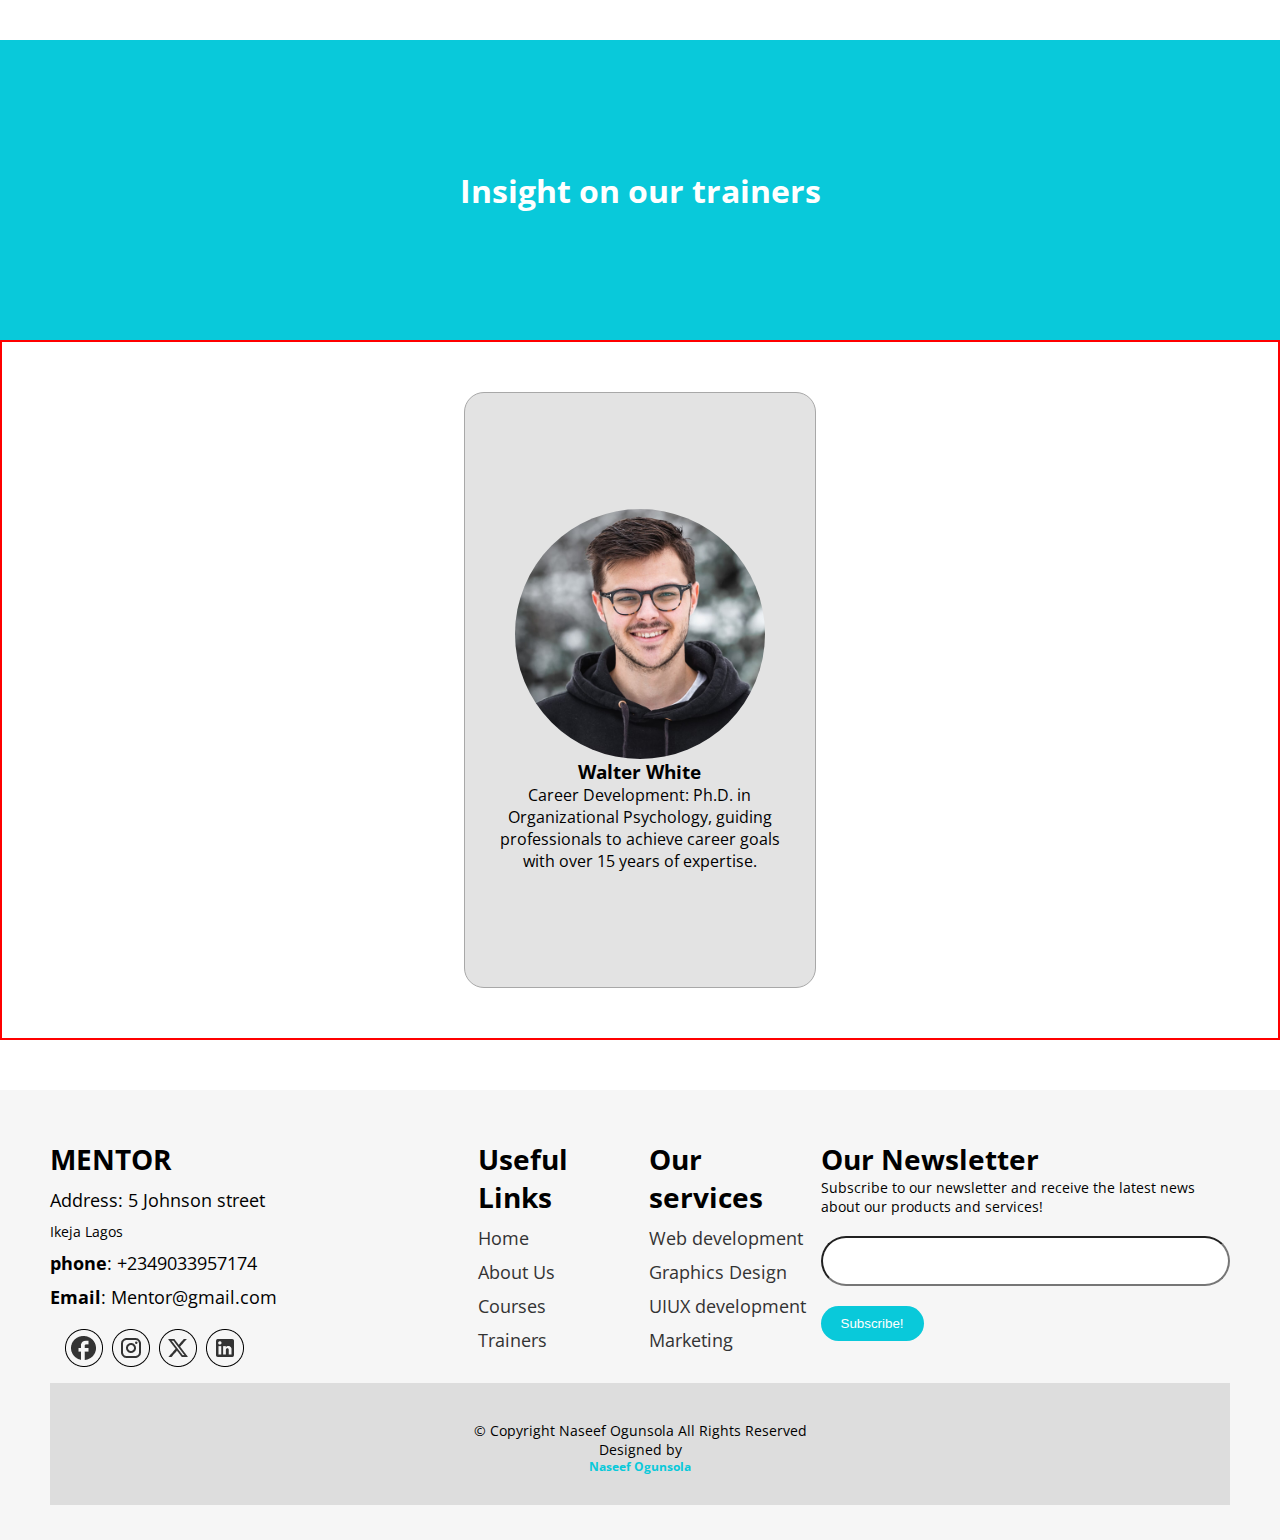
<file: contact.html>
<!DOCTYPE html>
<html lang="en">
<head>
    <meta charset="UTF-8">
    <meta name="viewport" content="width=device-width, initial-scale=1.0">
    <title>Contact</title>
    <link rel="stylesheet" href="style.css">
    <!-- FONTS -->
    <link href="https://fonts.googleapis.com" rel="preconnect">
    <link href="https://fonts.gstatic.com" rel="preconnect" crossorigin>
    <link href="https://fonts.googleapis.com/css2?family=Open+Sans:ital,wght@0,300;0,400;0,500;0,600;0,700;0,800;1,300;1,400;1,500;1,600;1,700;1,800&family=Poppins:ital,wght@0,100;0,200;0,300;0,400;0,500;0,600;0,700;0,800;0,900;1,100;1,200;1,300;1,400;1,500;1,600;1,700;1,800;1,900&family=Raleway:ital,wght@0,100;0,200;0,300;0,400;0,500;0,600;0,700;0,800;0,900;1,100;1,200;1,300;1,400;1,500;1,600;1,700;1,800;1,900&display=swap" rel="stylesheet">
</head>
<body>
    <div class="contact-page-container">
        <div class="aboutpage-huge-hero">
            <h1>Insight on our trainers</h1>
        </div>

        <section class="contact-page-section">
            <div class="inner-contact-page-container">
                <img src="./img/trainers/trainer-1-2.jpg" id="contact-page-picture">
                <h3>Walter White</h3>
                <p>Career Development: Ph.D. in Organizational Psychology, guiding professionals to achieve career goals with over 15 years of expertise.</p>
            </div> 

        </section>
        <!-- FOOTER -->

        <section class="footer">
            <div class="footer-container">
              <div class="footer-row">
                <div class="footer-col">
                  <h1>MENTOR</h1>
                  <ol>
                    <li>Address: 5 Johnson street</li>
                    Ikeja Lagos
                    <br>
                    <li><b>phone</b>: +2349033957174</li>
                    <li><b>Email</b>: Mentor@gmail.com</li>
                    <div class="socials">
                      <a href="#"><img src="./img/facebook.png" id="socials"></a>
                      <a href="#"><img src="./img/instagram.png" id="socials"></a>
                      <a href="#"><img src="./img/twitter.png" id="socials"></a>
                      <a href="#"><img src="./img/linked in.png" id="socials"></a>
                    </div>
                  </ol>
                </div>
  
                <div class="footer-col2">
                  <H1>Useful Links</H1>
                  <li><a href="/index.html" id="footer-links">Home</a> </li>
                  <li><a href="/about.html" id="footer-links">About Us</a> </li>
                  <li><a href="/courses.html" id="footer-links">Courses</a> </li>
                  <li><a href="/trainers.html" id="footer-links">Trainers</a> </li>
                </div>
  
                <div class="footer-col2">
                  <H1>Our services</H1>
                  <li><a href="/index.html" id="footer-links">Web development</a> </li>
                  <li><a href="/about.html" id="footer-links">Graphics Design</a> </li>
                  <li><a href="/courses.html" id="footer-links">UIUX development</a> </li>
                  <li><a href="/marketing.html" id="footer-links">Marketing</a> </li>
                </div>
  
                <div class="newsletter">
                  <h1>Our Newsletter</h1>
                  <p>Subscribe to our newsletter and receive the latest news about our products and services!</p>
  
                  <div class="newsletter-form">
                    <form>
                      <input type="text">
                    </form>
                  </div>
                 <a href="/pricing.html"><button id="subscribe"> Subscribe!</button></a>
                </div>
              </div>
              <div class="copyright">
                <br>
                <br>
               <p> © Copyright Naseef Ogunsola All Rights Reserved</p>
              <p>Designed by <h5 id="copyright-name"><a href="https://zenmode281.github.io/social-links-profile-main/"> Naseef Ogunsola</a></h5></p>
              </div>
            </div>
          </section>
    </div>
</body>
</html>
</file>
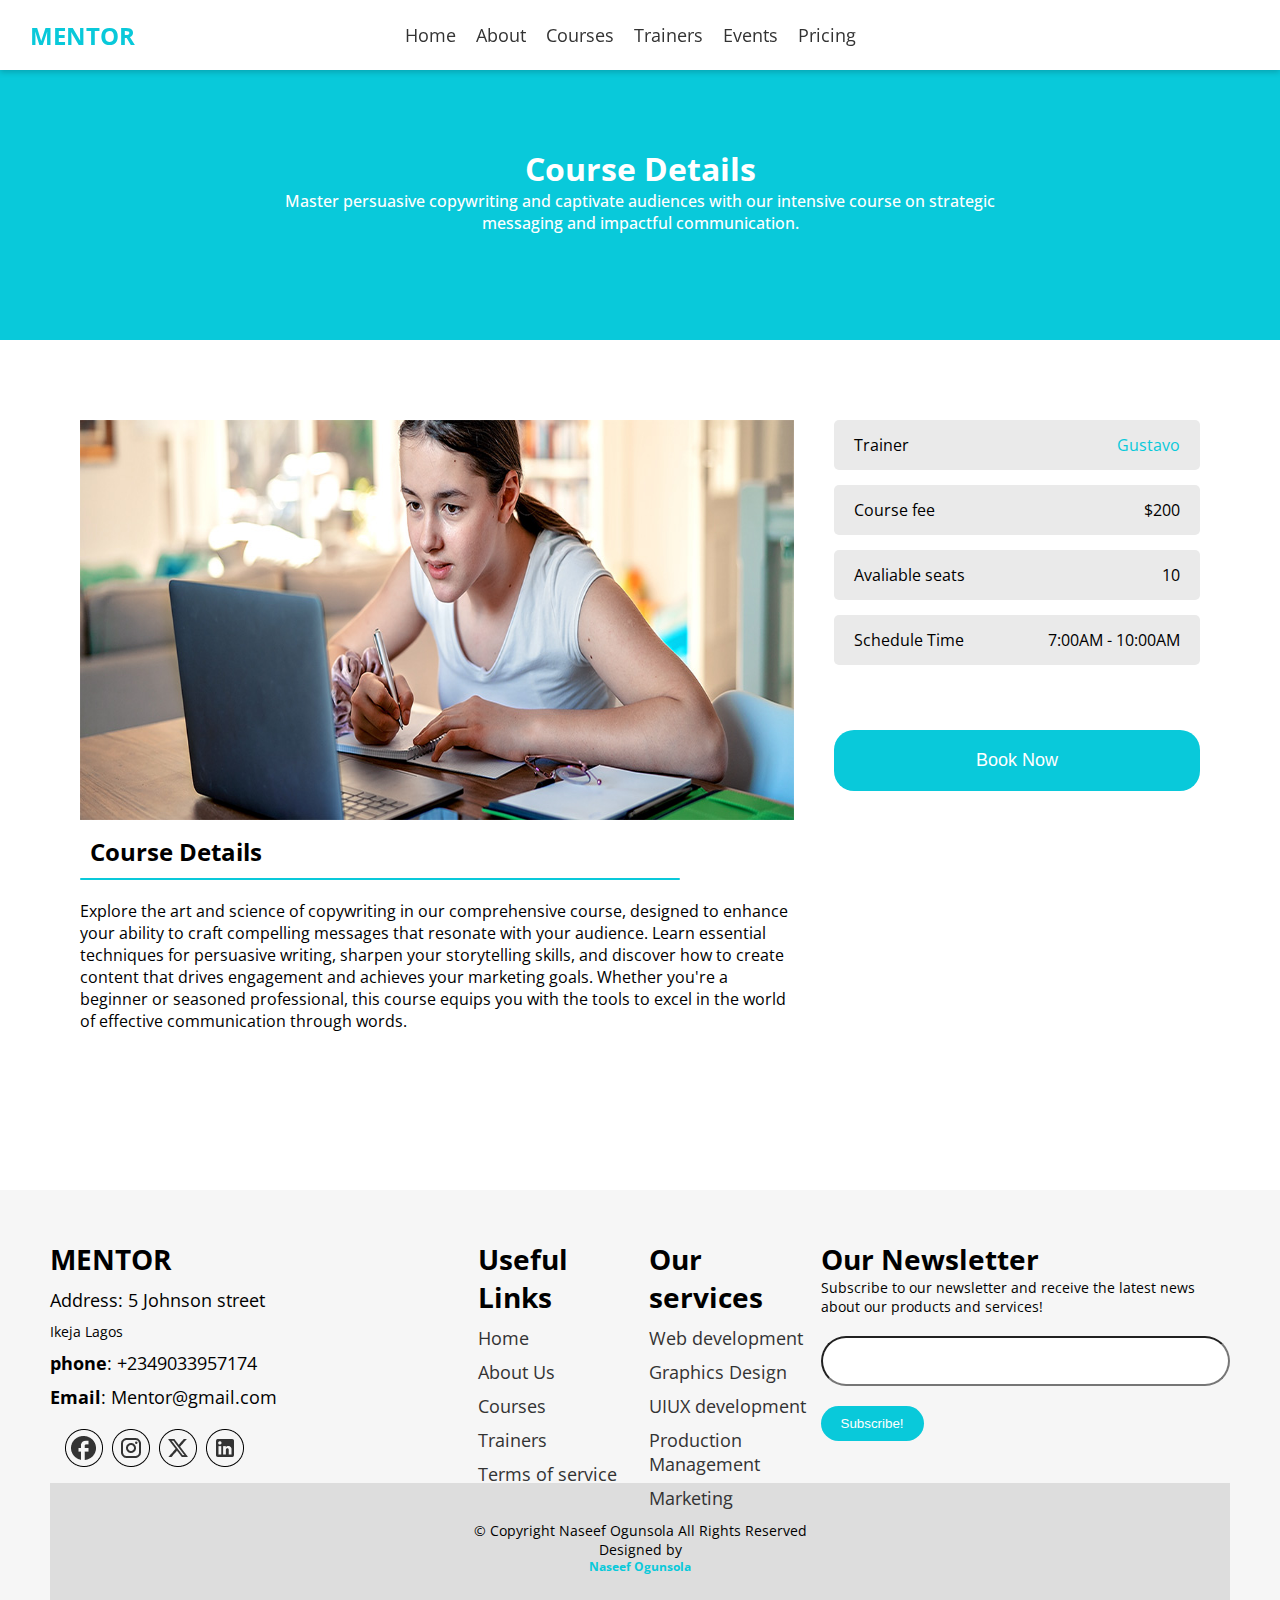
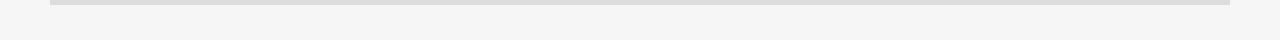
<file: content.html>
<!DOCTYPE html>
<html lang="en">
<head>
    <meta charset="UTF-8">
    <meta name="viewport" content="width=device-width, initial-scale=1.0">
    <title>Content</title>
    <link rel="stylesheet" href="style.css">
    <!-- FONTS -->
  <link href="https://fonts.googleapis.com" rel="preconnect">
  <link href="https://fonts.gstatic.com" rel="preconnect" crossorigin>
  <link href="https://fonts.googleapis.com/css2?family=Open+Sans:ital,wght@0,300;0,400;0,500;0,600;0,700;0,800;1,300;1,400;1,500;1,600;1,700;1,800&family=Poppins:ital,wght@0,100;0,200;0,300;0,400;0,500;0,600;0,700;0,800;0,900;1,100;1,200;1,300;1,400;1,500;1,600;1,700;1,800;1,900&family=Raleway:ital,wght@0,100;0,200;0,300;0,400;0,500;0,600;0,700;0,800;0,900;1,100;1,200;1,300;1,400;1,500;1,600;1,700;1,800;1,900&display=swap" rel="stylesheet">
</head>
<body>
<div class="content-page-container">
    <header id="header" class="header d-flex align-items-center sticky-top">
        <div class="container-fluid container-xl position-relative d-flex align-items-center">
    
          <a href="index.html" class="logo d-flex align-items-center me-auto">
            <!-- Uncomment the line below if you also wish to use an image logo -->
            <!-- <img src="assets/img/logo.png" alt=""> -->
            <h1 class="sitename">Mentor</h1>
          </a>
    
          <nav class="navbar">
            <div class="logo">
              <h2 id="colored-head-txt">MENTOR</h2>
            </div>
            <ul>
              <li><a href="/index.html">Home</a></li>
              <li><a href="/about.html">About</a></li>
              <li><a href="/courses.html">Courses</a></li>
              <li><a href="/trainers.html ">Trainers</a></li>
              <li><a href="/events.html">Events</a></li>
              <li><a href="/pricing.html">Pricing</a></li>
            </ul>
          </nav>
          <!-- <a class="btn-getstarted" href="courses.html">Get Started</a> -->
    
        </div>
      </header>

      <div class="aboutpage-huge-hero">
        <h1>Course Details</h1>
        <p>Master persuasive copywriting and captivate audiences with our intensive course on strategic messaging and impactful communication.</p>
      </div>


      <section class="course-details-section">
        <div class="course-explanation">
            <img src="./img/students.jpg" id="course-details-pic">

           <div class="course-details-head"> 
                <h2>Course Details</h2>
                <hr id="colored-line">
           </div> 
           <p>
            Explore the art and science of copywriting in our comprehensive course, designed to enhance your ability to craft compelling messages that resonate with your audience. Learn essential techniques for persuasive writing, sharpen your storytelling skills, and discover how to create content that drives engagement and achieves your marketing goals. Whether you're a beginner or seasoned professional, this course equips you with the tools to excel in the world of effective communication through words.
           </p>
        </div>
        <div class="course-small">
            <div class="smaller-course">Trainer <span id="small-course-txt"><a href="/trainers.html">Gustavo</a></span></div>
            <div class="smaller-course">Course fee <span>$200</span></div>
            <div class="smaller-course">Avaliable seats <span>10</span></div>
            <div class="smaller-course">Schedule Time <span>7:00AM - 10:00AM</span></div>
            <a href="/pricing.html"> <button class="course-button">Book Now</button> </a>
        </div>
      </section>






      <section class="footer">
        <div class="footer-container">
          <div class="footer-row">
            <div class="footer-col">
              <h1>MENTOR</h1>
              <ol>
                <li>Address: 5 Johnson street</li>
                Ikeja Lagos
                <br>
                <li><b>phone</b>: +2349033957174</li>
                <li><b>Email</b>: Mentor@gmail.com</li>
                <div class="socials">
                  <a href="#"><img src="./img/facebook.png" id="socials"></a>
                  <a href="#"><img src="./img/instagram.png" id="socials"></a>
                  <a href="#"><img src="./img/twitter.png" id="socials"></a>
                  <a href="#"><img src="./img/linked in.png" id="socials"></a>
                </div>
              </ol>
            </div>

            <div class="footer-col2">
              <H1>Useful Links</H1>
              <li><a href="/index.html" id="footer-links">Home</a> </li>
              <li><a href="/about.html" id="footer-links">About Us</a> </li>
              <li><a href="/courses.html" id="footer-links">Courses</a> </li>
              <li><a href="/index.html" id="footer-links">Trainers</a> </li>
              <li><a href="/index.html" id="footer-links">Terms of service</a> </li>
            </div>

            <div class="footer-col2">
              <H1>Our services</H1>
              <li><a href="/index.html" id="footer-links">Web development</a> </li>
              <li><a href="/about.html" id="footer-links">Graphics Design</a> </li>
              <li><a href="/courses.html" id="footer-links">UIUX development</a> </li>
              <li><a href="/index.html" id="footer-links">Production Management</a> </li>
              <li><a href="/index.html" id="footer-links">Marketing</a> </li>
            </div>

            <div class="newsletter">
              <h1>Our Newsletter</h1>
              <p>Subscribe to our newsletter and receive the latest news about our products and services!</p>

              <div class="newsletter-form">
                <form>
                  <input type="text">
                </form>
              </div>
            <a href="/pricing.html"><button id="subscribe"> Subscribe!</button></a>
            </div>
          </div>
          <div class="copyright">
            <br>
            <br>
           <p> © Copyright Naseef Ogunsola All Rights Reserved</p>
          <p>Designed by <h5 id="copyright-name"><a href="https://zenmode281.github.io/social-links-profile-main/"> Naseef Ogunsola</a></h5></p>
          </div>
        </div>
      </section>
</div>
</body>
</html>
</file>
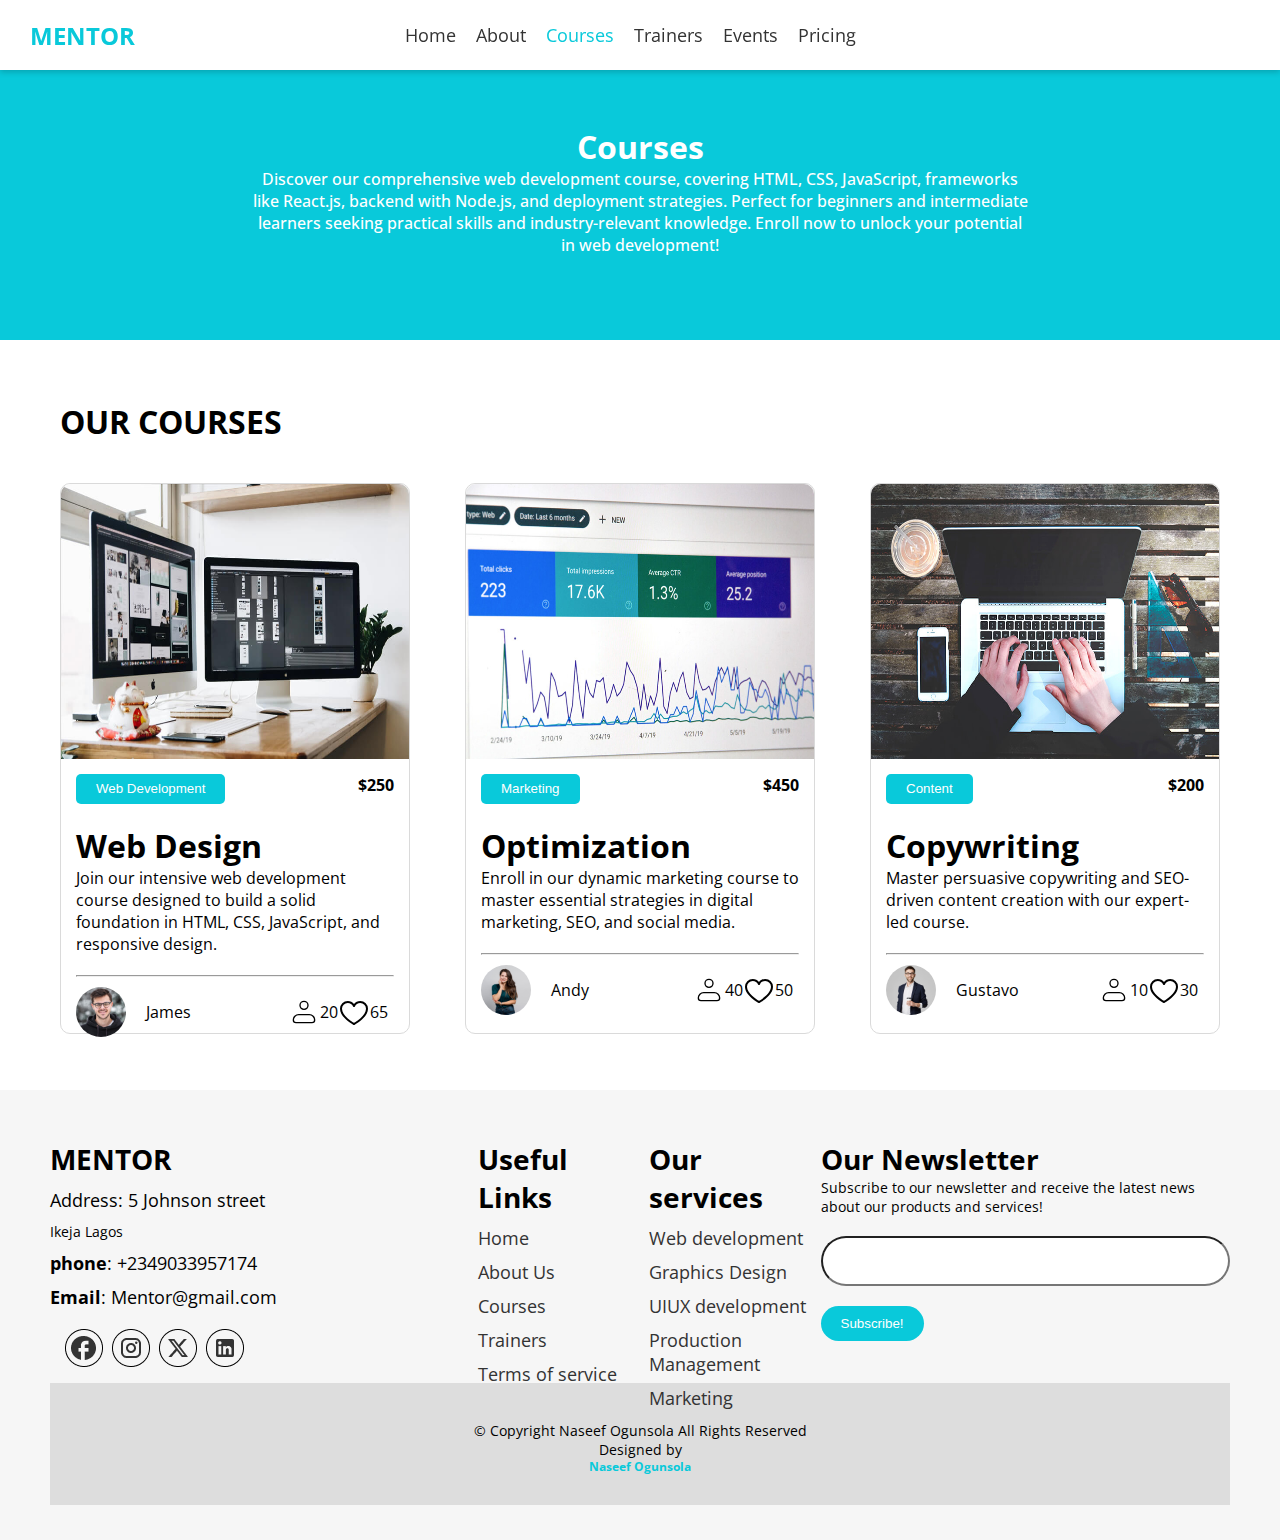
<file: courses.html>
<!DOCTYPE html>
<html lang="en">
<head>
    <meta charset="UTF-8">
    <meta name="viewport" content="width=device-width, initial-scale=1.0">
    <title>Document</title>
    <link rel="stylesheet" href="style.css">

     <!-- FONTS -->
  <link href="https://fonts.googleapis.com" rel="preconnect">
  <link href="https://fonts.gstatic.com" rel="preconnect" crossorigin>
  <link href="https://fonts.googleapis.com/css2?family=Open+Sans:ital,wght@0,300;0,400;0,500;0,600;0,700;0,800;1,300;1,400;1,500;1,600;1,700;1,800&family=Poppins:ital,wght@0,100;0,200;0,300;0,400;0,500;0,600;0,700;0,800;0,900;1,100;1,200;1,300;1,400;1,500;1,600;1,700;1,800;1,900&family=Raleway:ital,wght@0,100;0,200;0,300;0,400;0,500;0,600;0,700;0,800;0,900;1,100;1,200;1,300;1,400;1,500;1,600;1,700;1,800;1,900&display=swap" rel="stylesheet">
</head>
<body>
    <div class="course-page-container">

      <header id="header" class="header d-flex align-items-center sticky-top">
        <div class="container-fluid container-xl position-relative d-flex align-items-center">
    
          <a href="index.html" class="logo d-flex align-items-center me-auto">
            <!-- Uncomment the line below if you also wish to use an image logo -->
            <!-- <img src="assets/img/logo.png" alt=""> -->
            <h1 class="sitename">Mentor</h1>
          </a>
    
          <nav class="navbar">
            <div class="logo">
              <h2 id="colored-head-txt">MENTOR</h2>
            </div>
            <ul>
              <li><a href="/index.html">Home</a></li>
              <li><a href="/about.html">About</a></li>
              <li><a href="/courses.html" id="active-nav">Courses</a></li>
              <li><a href="/trainers.html ">Trainers</a></li>
              <li><a href="/events.html">Events</a></li>
              <li><a href="/pricing.html">Pricing</a></li>
            </ul>
          </nav>
          <!-- <a class="btn-getstarted" href="courses.html">Get Started</a> -->
    
        </div>
      </header>

          <div class="aboutpage-huge-hero">
            <h1>Courses</h1>
            <p>Discover our comprehensive web development course, covering HTML, CSS, JavaScript, frameworks like React.js, backend with Node.js, and deployment strategies. Perfect for beginners and intermediate learners seeking practical skills and industry-relevant knowledge. Enroll now to unlock your potential in web development!</p>
          </div>


          <section class="courses-section">
            <div class="course-head">
              <h1>OUR COURSES</h1>
            </div>   
            <div class="course-container">
                <div class="inner-courses">
                  <div class="pic-course">
                    <img src="./img/course-1.jpg" id="course-pic">
                  </div>
                  <div class="course-content">
                    <div class="inner-course-head"><button class="course-name"><a href="/webdev.html" id="course-link">Web Development</a></button><span><b>$250</b></span></div> 
                    <h1>Web Design</h1>
                    <p id="description">Join our intensive web development course designed to build a solid foundation in HTML, CSS, JavaScript, and responsive design.</p>
                    <hr>
                    <div class="course-info">
                      <div class="course-info-pfp">
                        <img src="./img/trainers/trainer-1-2.jpg" id="pfp"> <span><p>James</p></span>
                      </div>
                      <div class="likes">
                        <svg xmlns="http://www.w3.org/2000/svg" width="2em" height="2em" viewBox="0 0 24 24">
                        <g fill="none" stroke="currentColor">
                          <path stroke-linejoin="round" d="M4 18a4 4 0 0 1 4-4h8a4 4 0 0 1 4 4a2 2 0 0 1-2 2H6a2 2 0 0 1-2-2z" />
                          <circle cx="12" cy="7" r="3" />
                        </g>
                      
                      </svg>
                      <p>20</p>
                      <svg xmlns="http://www.w3.org/2000/svg" width="2em" height="2em" viewBox="0 0 256 256">
                        <path fill="currentColor" d="M178 40c-20.65 0-38.73 8.88-50 23.89C116.73 48.88 98.65 40 78 40a62.07 62.07 0 0 0-62 62c0 70 103.79 126.66 108.21 129a8 8 0 0 0 7.58 0C136.21 228.66 240 172 240 102a62.07 62.07 0 0 0-62-62m-50 174.8c-18.26-10.64-96-59.11-96-112.8a46.06 46.06 0 0 1 46-46c19.45 0 35.78 10.36 42.6 27a8 8 0 0 0 14.8 0c6.82-16.67 23.15-27 42.6-27a46.06 46.06 0 0 1 46 46c0 53.61-77.76 102.15-96 112.8"  />
                      </svg>
                      <p>65</p>
                    </div>
                    </div>
                  </div>  
                </div>
  
                <div class="inner-courses">
                  <div class="pic-course">
                    <img src="./img/course-2.jpg" id="course-pic">
                  </div>
                  <div class="course-content">
                    <div class="inner-course-head"><button class="course-name"><a href="/marketing.html" id="course-link">Marketing</a></button><span><b>$450</b></span></div> 
                    <h1>Optimization</h1>
                    <p id="description">Enroll in our dynamic marketing course to master essential strategies in digital marketing, SEO, and social media.</p>
                    <hr>
                    <div class="course-info">
                      <div class="course-info-pfp">
                        <img src="./img/trainers/trainer-2.jpg" id="pfp"> <span><p>Andy</p></span>
                      </div>
                      <div class="likes">
                        <svg xmlns="http://www.w3.org/2000/svg" width="2em" height="2em" viewBox="0 0 24 24">
                        <g fill="none" stroke="currentColor">
                          <path stroke-linejoin="round" d="M4 18a4 4 0 0 1 4-4h8a4 4 0 0 1 4 4a2 2 0 0 1-2 2H6a2 2 0 0 1-2-2z" />
                          <circle cx="12" cy="7" r="3" />
                        </g>
                      
                      </svg>
                      <p>40</p>
                      <svg xmlns="http://www.w3.org/2000/svg" width="2em" height="2em" viewBox="0 0 256 256">
                        <path fill="currentColor" d="M178 40c-20.65 0-38.73 8.88-50 23.89C116.73 48.88 98.65 40 78 40a62.07 62.07 0 0 0-62 62c0 70 103.79 126.66 108.21 129a8 8 0 0 0 7.58 0C136.21 228.66 240 172 240 102a62.07 62.07 0 0 0-62-62m-50 174.8c-18.26-10.64-96-59.11-96-112.8a46.06 46.06 0 0 1 46-46c19.45 0 35.78 10.36 42.6 27a8 8 0 0 0 14.8 0c6.82-16.67 23.15-27 42.6-27a46.06 46.06 0 0 1 46 46c0 53.61-77.76 102.15-96 112.8" />
                      </svg>
                      <p>50</p>
                    </div>
                    </div>
                  </div>  
                </div>
  
                <div class="inner-courses">
                  <div class="pic-course">
                    <img src="./img/course-3.jpg" id="course-pic">
                  </div>
                  <div class="course-content">
                    <div class="inner-course-head"><button class="course-name"><a href="/content.html" id="course-link">Content</a></button><span><b>$200</b></span></div> 
                    <h1>Copywriting</h1>
                    <p id="description">Master persuasive copywriting and SEO-driven content creation with our expert-led course.</p>
                    <hr>
                    <div class="course-info">
                      <div class="course-info-pfp">
                        <img src="./img/trainers/trainer-3.jpg" id="pfp"> <span><p>Gustavo</p></span>
                      </div>
                      <div class="likes">
                        <svg xmlns="http://www.w3.org/2000/svg" width="2em" height="2em" viewBox="0 0 24 24">
                        <g fill="none" stroke="currentColor">
                          <path stroke-linejoin="round" d="M4 18a4 4 0 0 1 4-4h8a4 4 0 0 1 4 4a2 2 0 0 1-2 2H6a2 2 0 0 1-2-2z" />
                          <circle cx="12" cy="7" r="3" />
                        </g>
                      
                      </svg>
                      <p>10</p>
                      <svg xmlns="http://www.w3.org/2000/svg" width="2em" height="2em" viewBox="0 0 256 256">
                        <path fill="currentColor" d="M178 40c-20.65 0-38.73 8.88-50 23.89C116.73 48.88 98.65 40 78 40a62.07 62.07 0 0 0-62 62c0 70 103.79 126.66 108.21 129a8 8 0 0 0 7.58 0C136.21 228.66 240 172 240 102a62.07 62.07 0 0 0-62-62m-50 174.8c-18.26-10.64-96-59.11-96-112.8a46.06 46.06 0 0 1 46-46c19.45 0 35.78 10.36 42.6 27a8 8 0 0 0 14.8 0c6.82-16.67 23.15-27 42.6-27a46.06 46.06 0 0 1 46 46c0 53.61-77.76 102.15-96 112.8" />
                      </svg>
                      <p>30</p>
                    </div>
                    </div>
                  </div>  
                </div>
          </section>
  











          <section class="footer">
            <div class="footer-container">
              <div class="footer-row">
                <div class="footer-col">
                  <h1>MENTOR</h1>
                  <ol>
                    <li>Address: 5 Johnson street</li>
                    Ikeja Lagos
                    <br>
                    <li><b>phone</b>: +2349033957174</li>
                    <li><b>Email</b>: Mentor@gmail.com</li>
                    <div class="socials">
                      <a href="#"><img src="./img/facebook.png" id="socials"></a>
                      <a href="#"><img src="./img/instagram.png" id="socials"></a>
                      <a href="#"><img src="./img/twitter.png" id="socials"></a>
                      <a href="#"><img src="./img/linked in.png" id="socials"></a>
                    </div>
                  </ol>
                </div>
  
                <div class="footer-col2">
                  <H1>Useful Links</H1>
                  <li><a href="/index.html" id="footer-links">Home</a> </li>
                  <li><a href="/about.html" id="footer-links">About Us</a> </li>
                  <li><a href="/courses.html" id="footer-links">Courses</a> </li>
                  <li><a href="/index.html" id="footer-links">Trainers</a> </li>
                  <li><a href="/index.html" id="footer-links">Terms of service</a> </li>
                </div>
  
                <div class="footer-col2">
                  <H1>Our services</H1>
                  <li><a href="/index.html" id="footer-links">Web development</a> </li>
                  <li><a href="/about.html" id="footer-links">Graphics Design</a> </li>
                  <li><a href="/courses.html" id="footer-links">UIUX development</a> </li>
                  <li><a href="/index.html" id="footer-links">Production Management</a> </li>
                  <li><a href="/index.html" id="footer-links">Marketing</a> </li>
                </div>
  
                <div class="newsletter">
                  <h1>Our Newsletter</h1>
                  <p>Subscribe to our newsletter and receive the latest news about our products and services!</p>
  
                  <div class="newsletter-form">
                    <form>
                      <input type="text">
                    </form>
                  </div>
                <a href="/pricing.html"><button id="subscribe"> Subscribe!</button></a>
                </div>
              </div>
              <div class="copyright">
                <br>
                <br>
               <p> © Copyright Naseef Ogunsola All Rights Reserved</p>
              <p>Designed by <h5 id="copyright-name"><a href="https://zenmode281.github.io/social-links-profile-main/"> Naseef Ogunsola</a></h5></p>
              </div>
            </div>
          </section>
    </div>
</body>
</html>
</file>
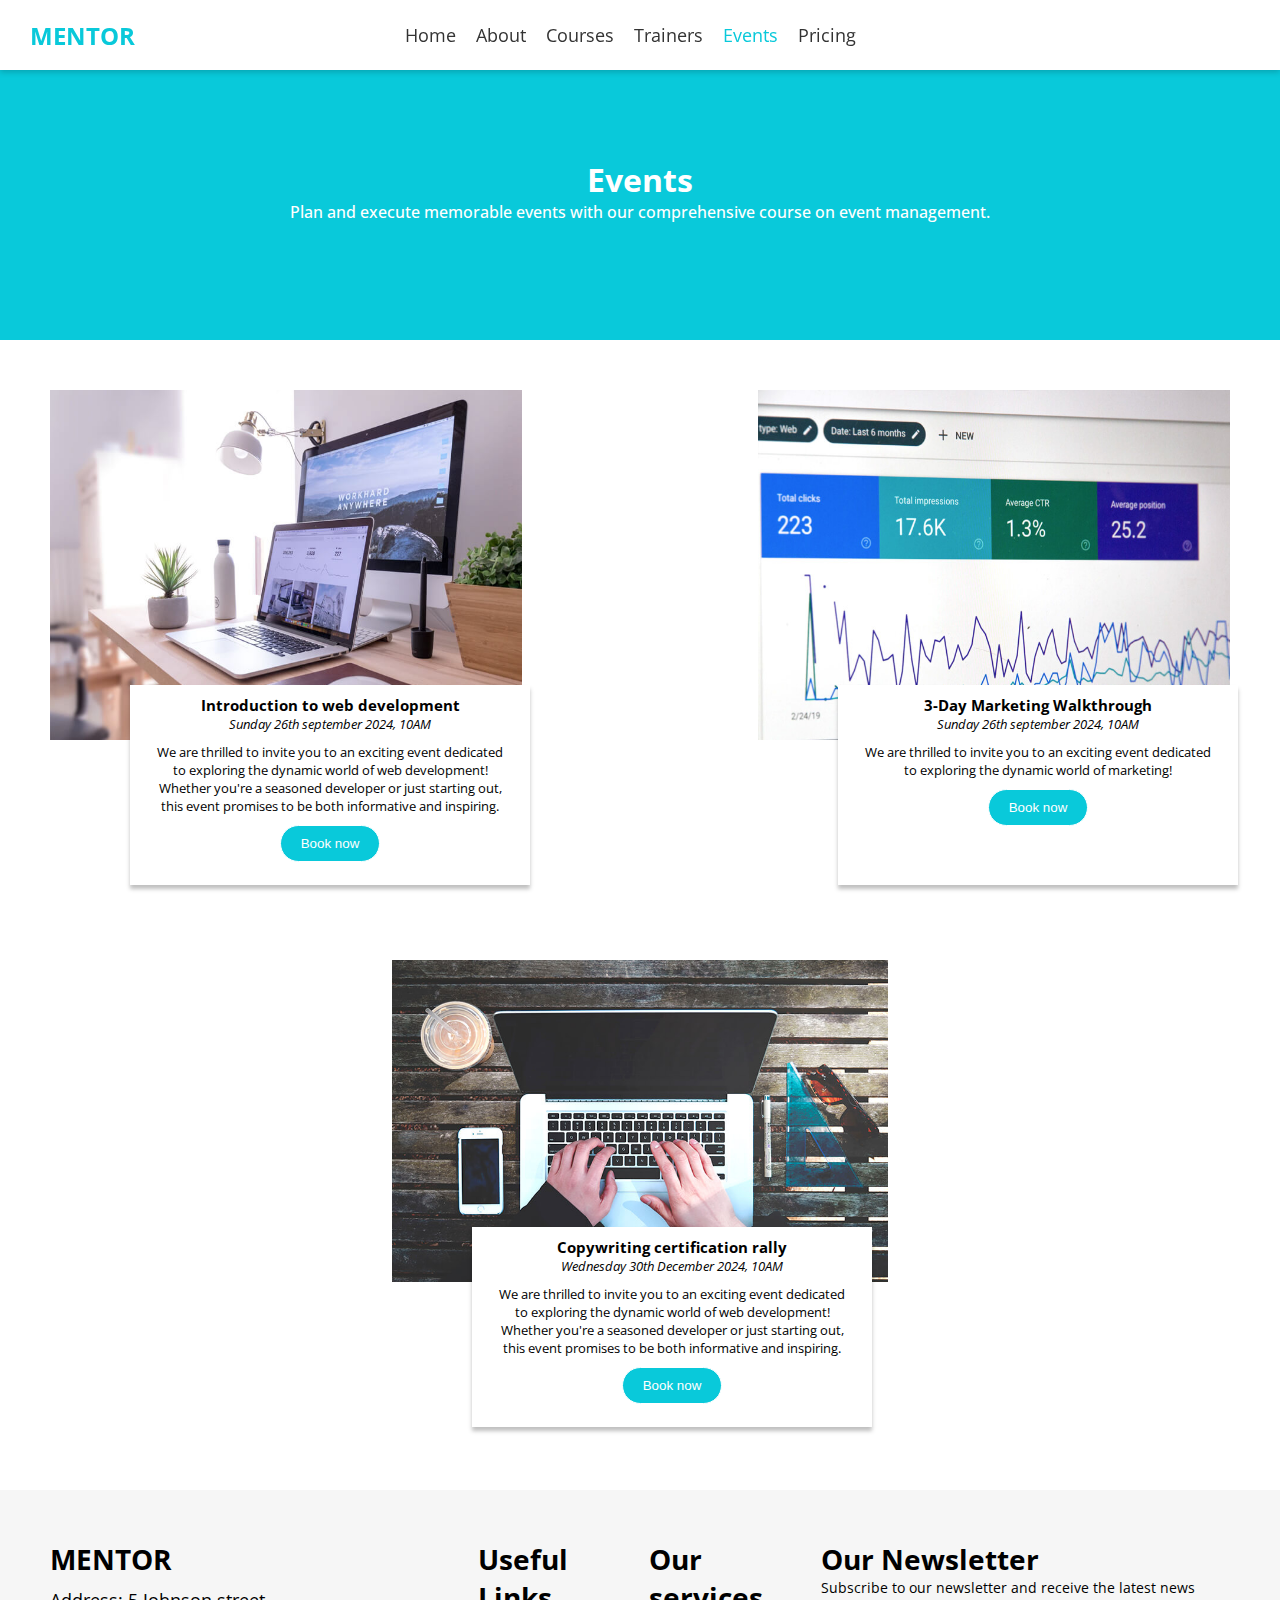
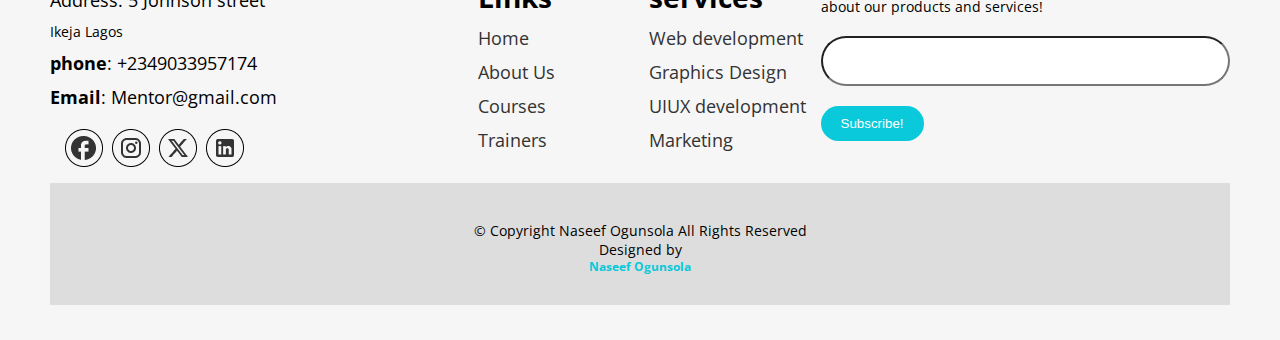
<file: events.html>
<!DOCTYPE html>
<html lang="en">
<head>
    <meta charset="UTF-8">
    <meta name="viewport" content="width=device-width, initial-scale=1.0">
    <title>Events</title>
    <link rel="stylesheet" href="style.css">

     <!-- FONTS -->
  <link href="https://fonts.googleapis.com" rel="preconnect">
  <link href="https://fonts.gstatic.com" rel="preconnect" crossorigin>
  <link href="https://fonts.googleapis.com/css2?family=Open+Sans:ital,wght@0,300;0,400;0,500;0,600;0,700;0,800;1,300;1,400;1,500;1,600;1,700;1,800&family=Poppins:ital,wght@0,100;0,200;0,300;0,400;0,500;0,600;0,700;0,800;0,900;1,100;1,200;1,300;1,400;1,500;1,600;1,700;1,800;1,900&family=Raleway:ital,wght@0,100;0,200;0,300;0,400;0,500;0,600;0,700;0,800;0,900;1,100;1,200;1,300;1,400;1,500;1,600;1,700;1,800;1,900&display=swap" rel="stylesheet">
</head>
<body>
    <div class="events-page-container">


        <header id="header" class="header d-flex align-items-center sticky-top">
            <div class="container-fluid container-xl position-relative d-flex align-items-center">
        
              <a href="index.html" class="logo d-flex align-items-center me-auto">
                <!-- Uncomment the line below if you also wish to use an image logo -->
                <!-- <img src="assets/img/logo.png" alt=""> -->
                <h1 class="sitename">Mentor</h1>
              </a>
        
              <nav class="navbar">
                <div class="logo">
                  <h2 id="colored-head-txt">MENTOR</h2>
                </div>
                <ul>
                  <li><a href="/index.html">Home</a></li>
                  <li><a href="/about.html">About</a></li>
                  <li><a href="/courses.html">Courses</a></li>
                  <li><a href="/trainers.html ">Trainers</a></li>
                  <li><a href="/events.html" id="active-nav">Events</a></li>
                  <li><a href="/pricing.html">Pricing</a></li>
                </ul>
              </nav>
              <!-- <a class="btn-getstarted" href="courses.html">Get Started</a> -->
        
            </div>
          </header>

          <div class="aboutpage-huge-hero">
            <h1>Events</h1>
            <p>Plan and execute memorable events with our comprehensive course on event management.</p>
          </div>

          <section class="events-section">
            <div class="events-con">
              <div class="inner-events">
                <img src="./img/events-item-1.jpg" alt="img" id="events-pic">
                <div class="events-text">
                  <h3>Introduction to web development</h3>

                  <i>Sunday 26th september 2024, 10AM</i>
                  <p id="eve-txt">We are thrilled to invite you to an exciting event dedicated to exploring the dynamic world of web development! Whether you're a seasoned developer or just starting out, this event promises to be both informative and inspiring.</p>
                  <a href="/pricing.html" id="events-link">  <button id="events-btn">Book now</button></a>
                </div>
              </div>

              <div class="inner-events">
                <img src="./img/course-2.jpg" alt="img" id="events-pic">
                <div class="events-text">
                  <h3>3-Day Marketing Walkthrough</h3>

                  <i>Sunday 26th september 2024, 10AM</i>
                  <p id="eve-txt">We are thrilled to invite you to an exciting event dedicated to exploring the dynamic world of marketing!</p>
                  <a href="/pricing.html" id="events-link"> <button id="events-btn">Book now</button></a>
                </div>
          </div>
          </section>

          <div class="events-con2">
            <div class="inner-events">
              <img src="./img/course-3.jpg" alt="img" id="events-pic">
              <div class="events-text">
                <h3>Copywriting certification rally</h3>

                <i>Wednesday 30th December 2024, 10AM</i>
                <p id="eve-txt">We are thrilled to invite you to an exciting event dedicated to exploring the dynamic world of web development! Whether you're a seasoned developer or just starting out, this event promises to be both informative and inspiring.</p>
                <a href="/pricing.html" id="events-link"><button id="events-btn">Book now</button></a>
              </div>
              </div>
          </div>

          <section class="footer">
            <div class="footer-container">
              <div class="footer-row">
                <div class="footer-col">
                  <h1>MENTOR</h1>
                  <ol>
                    <li>Address: 5 Johnson street</li>
                    Ikeja Lagos
                    <br>
                    <li><b>phone</b>: +2349033957174</li>
                    <li><b>Email</b>: Mentor@gmail.com</li>
                    <div class="socials">
                      <a href="#"><img src="./img/facebook.png" id="socials"></a>
                      <a href="#"><img src="./img/instagram.png" id="socials"></a>
                      <a href="#"><img src="./img/twitter.png" id="socials"></a>
                      <a href="#"><img src="./img/linked in.png" id="socials"></a>
                    </div>
                  </ol>
                </div>
  
                <div class="footer-col2">
                  <H1>Useful Links</H1>
                  <li><a href="/index.html" id="footer-links">Home</a> </li>
                  <li><a href="/about.html" id="footer-links">About Us</a> </li>
                  <li><a href="/courses.html" id="footer-links">Courses</a> </li>
                  <li><a href="/trainers.html" id="footer-links">Trainers</a> </li>
                </div>
  
                <div class="footer-col2">
                  <H1>Our services</H1>
                  <li><a href="/index.html" id="footer-links">Web development</a> </li>
                  <li><a href="/about.html" id="footer-links">Graphics Design</a> </li>
                  <li><a href="/courses.html" id="footer-links">UIUX development</a> </li>
                  <li><a href="/marketing.html" id="footer-links">Marketing</a> </li>
                </div>
  
                <div class="newsletter">
                  <h1>Our Newsletter</h1>
                  <p>Subscribe to our newsletter and receive the latest news about our products and services!</p>
  
                  <div class="newsletter-form">
                    <form>
                      <input type="text">
                    </form>
                  </div>
                 <a href="/pricing.html"><button id="subscribe"> Subscribe!</button></a>
                </div>
              </div>
              <div class="copyright">
                <br>
                <br>
               <p> © Copyright Naseef Ogunsola All Rights Reserved</p>
              <p>Designed by <h5 id="copyright-name"><a href="https://zenmode281.github.io/social-links-profile-main/"> Naseef Ogunsola</a></h5></p>
              </div>
            </div>
          </section>
    </div>
</body>
</html>
</file>
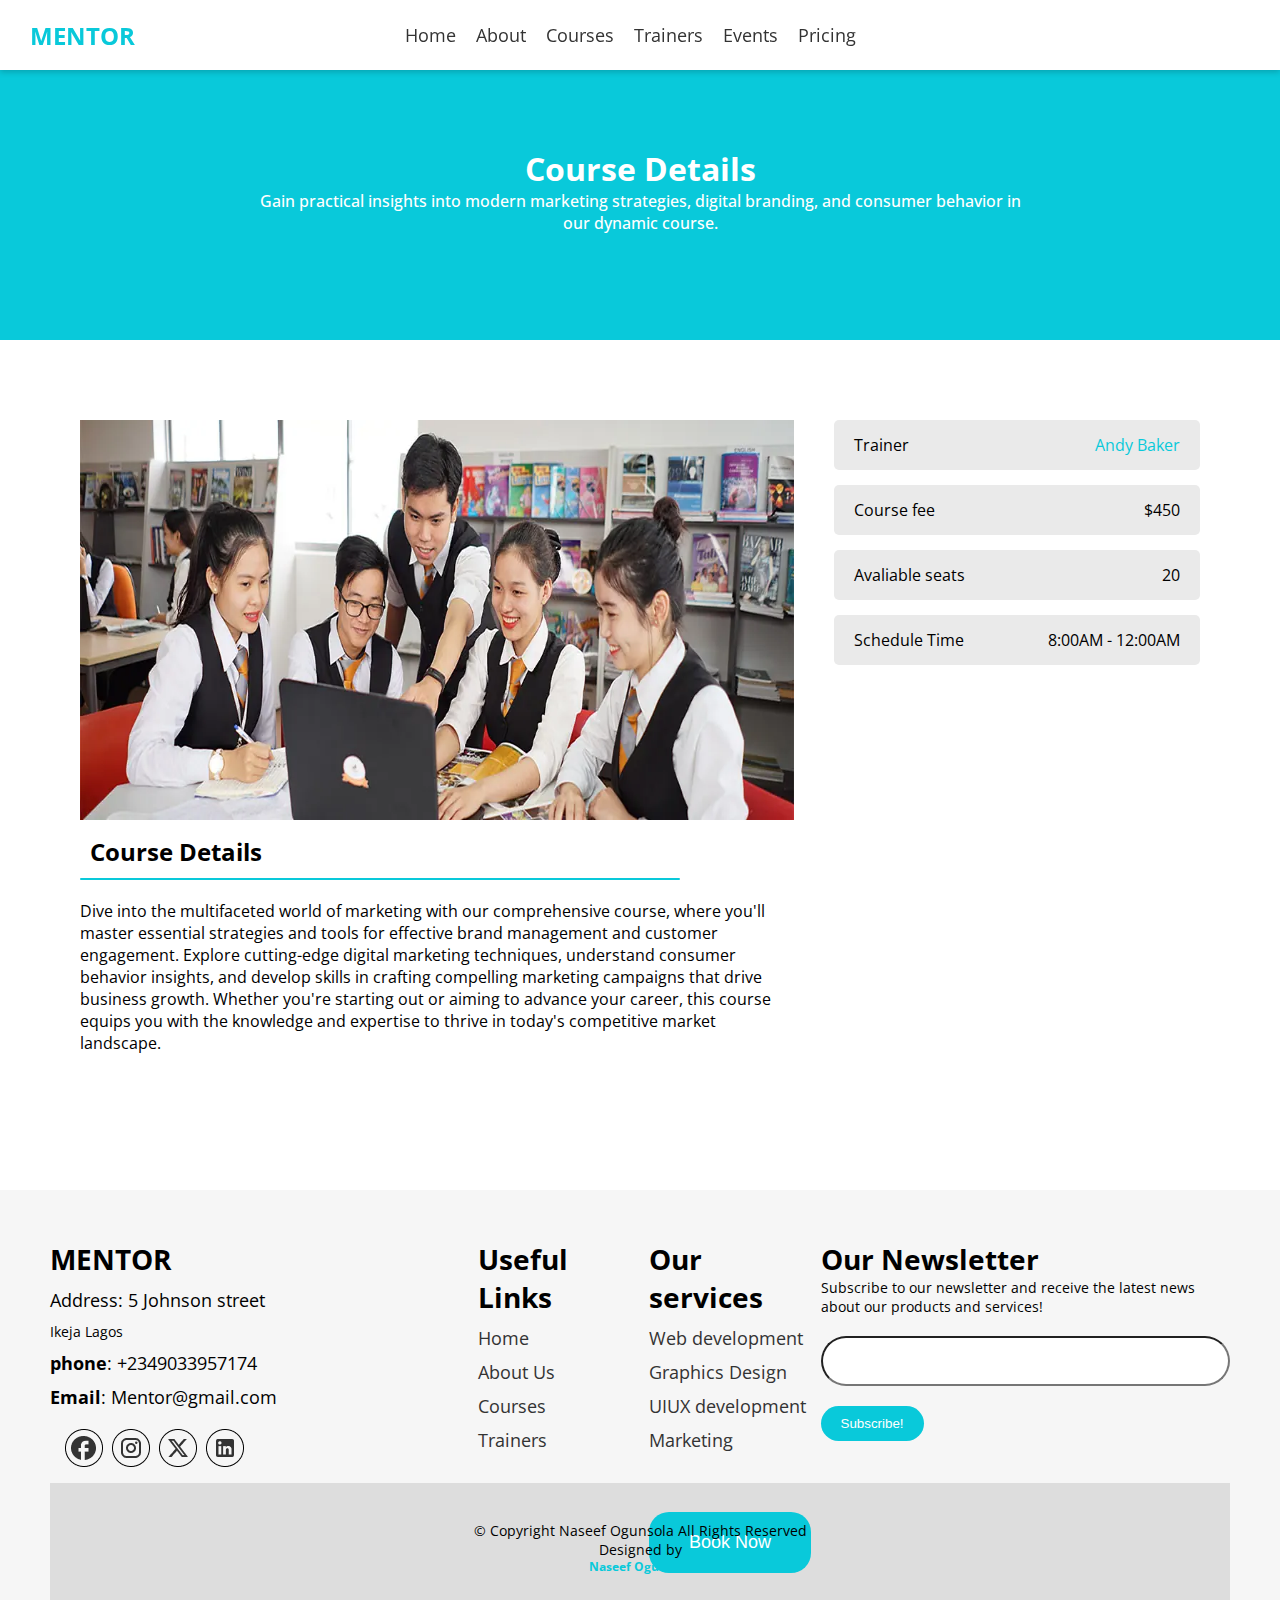
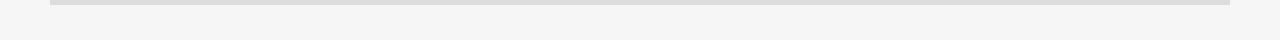
<file: marketing.html>
<!DOCTYPE html>
<html lang="en">
<head>
    <meta charset="UTF-8">
    <meta name="viewport" content="width=device-width, initial-scale=1.0">
    <title>Marketing</title>
    <link rel="stylesheet" href="style.css">
    <!-- FONTS -->
  <link href="https://fonts.googleapis.com" rel="preconnect">
  <link href="https://fonts.gstatic.com" rel="preconnect" crossorigin>
  <link href="https://fonts.googleapis.com/css2?family=Open+Sans:ital,wght@0,300;0,400;0,500;0,600;0,700;0,800;1,300;1,400;1,500;1,600;1,700;1,800&family=Poppins:ital,wght@0,100;0,200;0,300;0,400;0,500;0,600;0,700;0,800;0,900;1,100;1,200;1,300;1,400;1,500;1,600;1,700;1,800;1,900&family=Raleway:ital,wght@0,100;0,200;0,300;0,400;0,500;0,600;0,700;0,800;0,900;1,100;1,200;1,300;1,400;1,500;1,600;1,700;1,800;1,900&display=swap" rel="stylesheet">
</head>
<body>
    <div class="marketing-page-container">
        <header id="header" class="header d-flex align-items-center sticky-top">
            <div class="container-fluid container-xl position-relative d-flex align-items-center">
        
              <a href="index.html" class="logo d-flex align-items-center me-auto">
                <!-- Uncomment the line below if you also wish to use an image logo -->
                <!-- <img src="assets/img/logo.png" alt=""> -->
                <h1 class="sitename">Mentor</h1>
              </a>
        
              <nav class="navbar">
                <div class="logo">
                  <h2 id="colored-head-txt">MENTOR</h2>
                </div>
                <ul>
                  <li><a href="/index.html">Home</a></li>
                  <li><a href="/about.html">About</a></li>
                  <li><a href="/courses.html">Courses</a></li>
                  <li><a href="/trainers.html ">Trainers</a></li>
                  <li><a href="/events.html">Events</a></li>
                  <li><a href="/pricing.html">Pricing</a></li>
                </ul>
              </nav>
              <!-- <a class="btn-getstarted" href="courses.html">Get Started</a> -->
        
            </div>
          </header>

          <div class="aboutpage-huge-hero">
            <h1>Course Details</h1>
            <p>Gain practical insights into modern marketing strategies, digital branding, and consumer behavior in our dynamic course.</p>
          </div>


          <section class="course-details-section">
            <div class="course-explanation">
                <img src="./img/students2.webp" id="course-details-pic">

               <div class="course-details-head"> 
                    <h2>Course Details</h2>
                    <hr id="colored-line">
               </div> 
               <p>Dive into the multifaceted world of marketing with our comprehensive course, where you'll master essential strategies and tools for effective brand management and customer engagement. Explore cutting-edge digital marketing techniques, understand consumer behavior insights, and develop skills in crafting compelling marketing campaigns that drive business growth. Whether you're starting out or aiming to advance your career, this course equips you with the knowledge and expertise to thrive in today's competitive market landscape.               </p>
            </div>
            <div class="course-small">
                <div class="smaller-course">Trainer <span id="small-course-txt"><a href="/trainers.html">Andy Baker</a></span></div>
                <div class="smaller-course">Course fee <span>$450</span></div>
                <div class="smaller-course">Avaliable seats <span>20</span></div>
                <div class="smaller-course">Schedule Time <span>8:00AM - 12:00AM</span></div>
            </div>
          </section>

          <section class="footer">
            <div class="footer-container">
              <div class="footer-row">
                <div class="footer-col">
                  <h1>MENTOR</h1>
                  <ol>
                    <li>Address: 5 Johnson street</li>
                    Ikeja Lagos
                    <br>
                    <li><b>phone</b>: +2349033957174</li>
                    <li><b>Email</b>: Mentor@gmail.com</li>
                    <div class="socials">
                      <a href="#"><img src="./img/facebook.png" id="socials"></a>
                      <a href="#"><img src="./img/instagram.png" id="socials"></a>
                      <a href="#"><img src="./img/twitter.png" id="socials"></a>
                      <a href="#"><img src="./img/linked in.png" id="socials"></a>
                    </div>
                  </ol>
                </div>
  
                <div class="footer-col2">
                  <H1>Useful Links</H1>
                  <li><a href="/index.html" id="footer-links">Home</a> </li>
                  <li><a href="/about.html" id="footer-links">About Us</a> </li>
                  <li><a href="/courses.html" id="footer-links">Courses</a> </li>
                  <li><a href="/trainers.html" id="footer-links">Trainers</a> </li>
                </div>
  
                <div class="footer-col2">
                  <H1>Our services</H1>
                  <li><a href="/index.html" id="footer-links">Web development</a> </li>
                  <li><a href="/about.html" id="footer-links">Graphics Design</a> </li>
                  <li><a href="/courses.html" id="footer-links">UIUX development</a> </li>
                  <li><a href="/marketing.html" id="footer-links">Marketing</a> </li>
                  <a href="/pricing.html"> <button class="course-button">Book Now</button> </a>
                </div>
  
                <div class="newsletter">
                  <h1>Our Newsletter</h1>
                  <p>Subscribe to our newsletter and receive the latest news about our products and services!</p>
  
                  <div class="newsletter-form">
                    <form>
                      <input type="text">
                    </form>
                  </div>
                 <a href="/pricing.html"><button id="subscribe"> Subscribe!</button></a>
                </div>
              </div>
              <div class="copyright">
                <br>
                <br>
               <p> © Copyright Naseef Ogunsola All Rights Reserved</p>
              <p>Designed by <h5 id="copyright-name"><a href="https://zenmode281.github.io/social-links-profile-main/"> Naseef Ogunsola</a></h5></p>
              </div>
            </div>
          </section>
    </div>
</body>
</html>
</file>
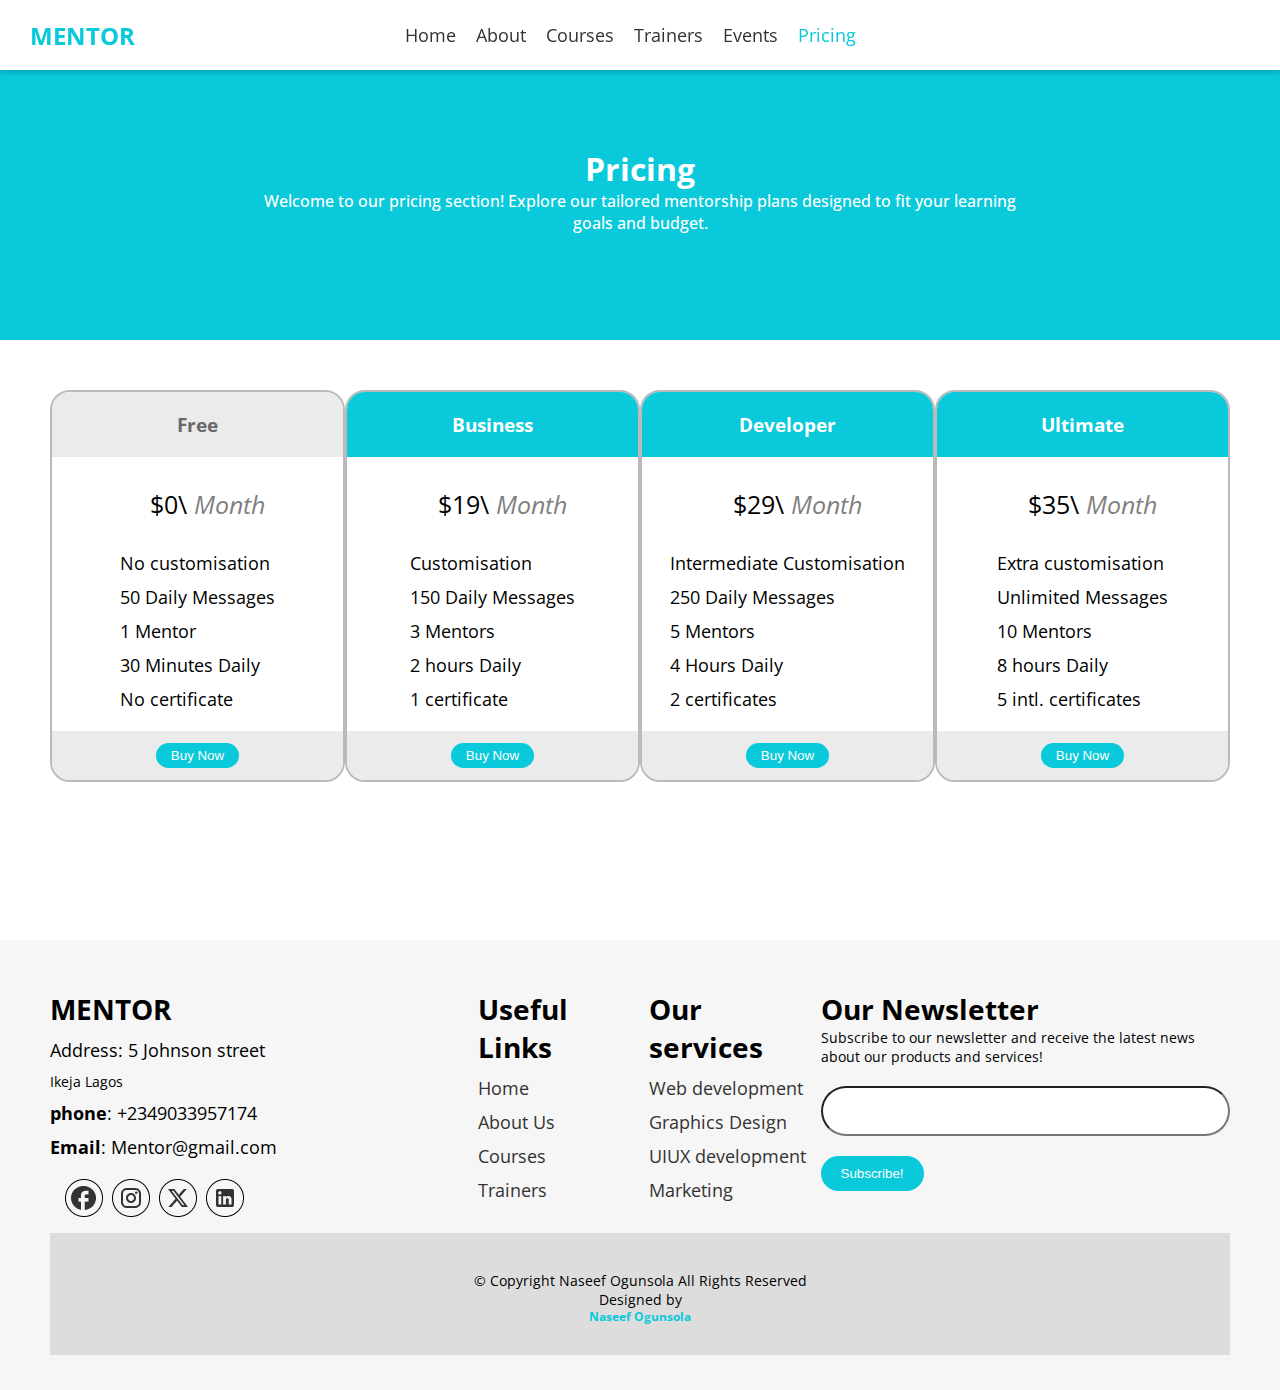
<file: pricing.html>
<!DOCTYPE html>
<html lang="en">
<head>
    <meta charset="UTF-8">
    <meta name="viewport" content="width=device-width, initial-scale=1.0">
    <title>Pricing</title>

    <link rel="stylesheet" href="style.css">
     <!-- FONTS -->
  <link href="https://fonts.googleapis.com" rel="preconnect">
  <link href="https://fonts.gstatic.com" rel="preconnect" crossorigin>
  <link href="https://fonts.googleapis.com/css2?family=Open+Sans:ital,wght@0,300;0,400;0,500;0,600;0,700;0,800;1,300;1,400;1,500;1,600;1,700;1,800&family=Poppins:ital,wght@0,100;0,200;0,300;0,400;0,500;0,600;0,700;0,800;0,900;1,100;1,200;1,300;1,400;1,500;1,600;1,700;1,800;1,900&family=Raleway:ital,wght@0,100;0,200;0,300;0,400;0,500;0,600;0,700;0,800;0,900;1,100;1,200;1,300;1,400;1,500;1,600;1,700;1,800;1,900&display=swap" rel="stylesheet">
</head>
<body>

    <div class="pricing-page-container">

        <header id="header" class="header d-flex align-items-center sticky-top">
            <div class="container-fluid container-xl position-relative d-flex align-items-center">
        
              <a href="index.html" class="logo d-flex align-items-center me-auto">
                <!-- Uncomment the line below if you also wish to use an image logo -->
                <!-- <img src="assets/img/logo.png" alt=""> -->
                <h1 class="sitename">Mentor</h1>
              </a>
        
              <nav class="navbar">
                <div class="logo">
                  <h2 id="colored-head-txt">MENTOR</h2>
                </div>
                <ul>
                  <li><a href="/index.html">Home</a></li>
                  <li><a href="/about.html">About</a></li>
                  <li><a href="/courses.html">Courses</a></li>
                  <li><a href="/trainers.html ">Trainers</a></li>
                  <li><a href="/events.html">Events</a></li>
                  <li><a href="/pricing.html" id="active-nav">Pricing</a></li>
                </ul>
              </nav>
              <!-- <a class="btn-getstarted" href="courses.html">Get Started</a> -->
        
            </div>
          </header>

          <div class="aboutpage-huge-hero">
            <h1>Pricing</h1>
            <p>Welcome to our pricing section! Explore our tailored mentorship plans designed to fit your learning goals and budget.</p>
          </div>

          <div class="pricing-section">
            <div class="pricing-con">
              <div class="inner-pricing">
                <h3 id="pricing-head">Free</h3>
                   <span id="price">$0\ <i id="fade-txt">Month</i></span>
                   <ol id="pricing-bene">
                    <li>No customisation</li>
                    <li>50 Daily Messages</li>
                    <li>1 Mentor</li>
                    <li>30 Minutes Daily</li>
                    <li>No certificate</li>
                   </ol>
                   <div class="pricing-btn">
                    <a href="/checkout.html"><button id="p-c">Buy Now </button></a>
                    </div>
              </div>

              <div class="inner-pricing">
                <h3 id="pricing-head-paid">Business</h3>
                   <span id="price">$19\ <i id="fade-txt">Month</i></span>
                   <ol id="pricing-bene">
                    <li>Customisation</li>
                    <li>150 Daily Messages</li>
                    <li>3 Mentors</li>
                    <li>2 hours Daily</li>
                    <li>1 certificate</li>
                   </ol>
                   <div class="pricing-btn">
                    <a href="/checkout.html"><button id="p-c">Buy Now </button></a>
                    </div>
              </div>

              <div class="inner-pricing">
                <h3 id="pricing-head-paid">Developer</h3>
                   <span id="price">$29\ <i id="fade-txt">Month</i></span>
                   <ol id="pricing-bene">
                    <li>Intermediate Customisation</li>
                    <li>250 Daily Messages</li>
                    <li>5 Mentors</li>
                    <li>4 Hours Daily</li>
                    <li>2 certificates</li>
                   </ol>
                   <div class="pricing-btn">
                    <a href="/checkout.html"><button id="p-c">Buy Now </button></a>
                    </div>
              </div>

              <div class="inner-pricing">
                <h3 id="pricing-head-paid">Ultimate</h3>
                   <span id="price">$35\ <i id="fade-txt">Month</i></span>
                   <ol id="pricing-bene">
                    <li>Extra customisation</li>
                    <li>Unlimited Messages</li>
                    <li>10 Mentors</li>
                    <li>8 hours Daily</li>
                    <li>5 intl. certificates</li>
                   </ol>
                   <div class="pricing-btn">
                    <a href="/checkout.html"><button id="p-c">Buy Now </button></a>
                    </div>
              </div>
            </div>
          </div>

          <section class="footer">
            <div class="footer-container">
              <div class="footer-row">
                <div class="footer-col">
                  <h1>MENTOR</h1>
                  <ol>
                    <li>Address: 5 Johnson street</li>
                    Ikeja Lagos
                    <br>
                    <li><b>phone</b>: +2349033957174</li>
                    <li><b>Email</b>: Mentor@gmail.com</li>
                    <div class="socials">
                      <a href="#"><img src="./img/facebook.png" id="socials"></a>
                      <a href="#"><img src="./img/instagram.png" id="socials"></a>
                      <a href="#"><img src="./img/twitter.png" id="socials"></a>
                      <a href="#"><img src="./img/linked in.png" id="socials"></a>
                    </div>
                  </ol>
                </div>
  
                <div class="footer-col2">
                  <H1>Useful Links</H1>
                  <li><a href="/index.html" id="footer-links">Home</a> </li>
                  <li><a href="/about.html" id="footer-links">About Us</a> </li>
                  <li><a href="/courses.html" id="footer-links">Courses</a> </li>
                  <li><a href="/trainers.html" id="footer-links">Trainers</a> </li>
                </div>
  
                <div class="footer-col2">
                  <H1>Our services</H1>
                  <li><a href="/index.html" id="footer-links">Web development</a> </li>
                  <li><a href="/about.html" id="footer-links">Graphics Design</a> </li>
                  <li><a href="/courses.html" id="footer-links">UIUX development</a> </li>
                  <li><a href="/marketing.html" id="footer-links">Marketing</a> </li>
                </div>
  
                <div class="newsletter">
                  <h1>Our Newsletter</h1>
                  <p>Subscribe to our newsletter and receive the latest news about our products and services!</p>
  
                  <div class="newsletter-form">
                    <form>
                      <input type="text">
                    </form>
                  </div>
                 <a href="/pricing.html"><button id="subscribe"> Subscribe!</button></a>
                </div>
              </div>
              <div class="copyright">
                <br>
                <br>
               <p> © Copyright Naseef Ogunsola All Rights Reserved</p>
              <p>Designed by <h5 id="copyright-name"><a href="https://zenmode281.github.io/social-links-profile-main/"> Naseef Ogunsola</a></h5></p>
              </div>
            </div>
          </section>


    </div>
</body>
</html>
</file>
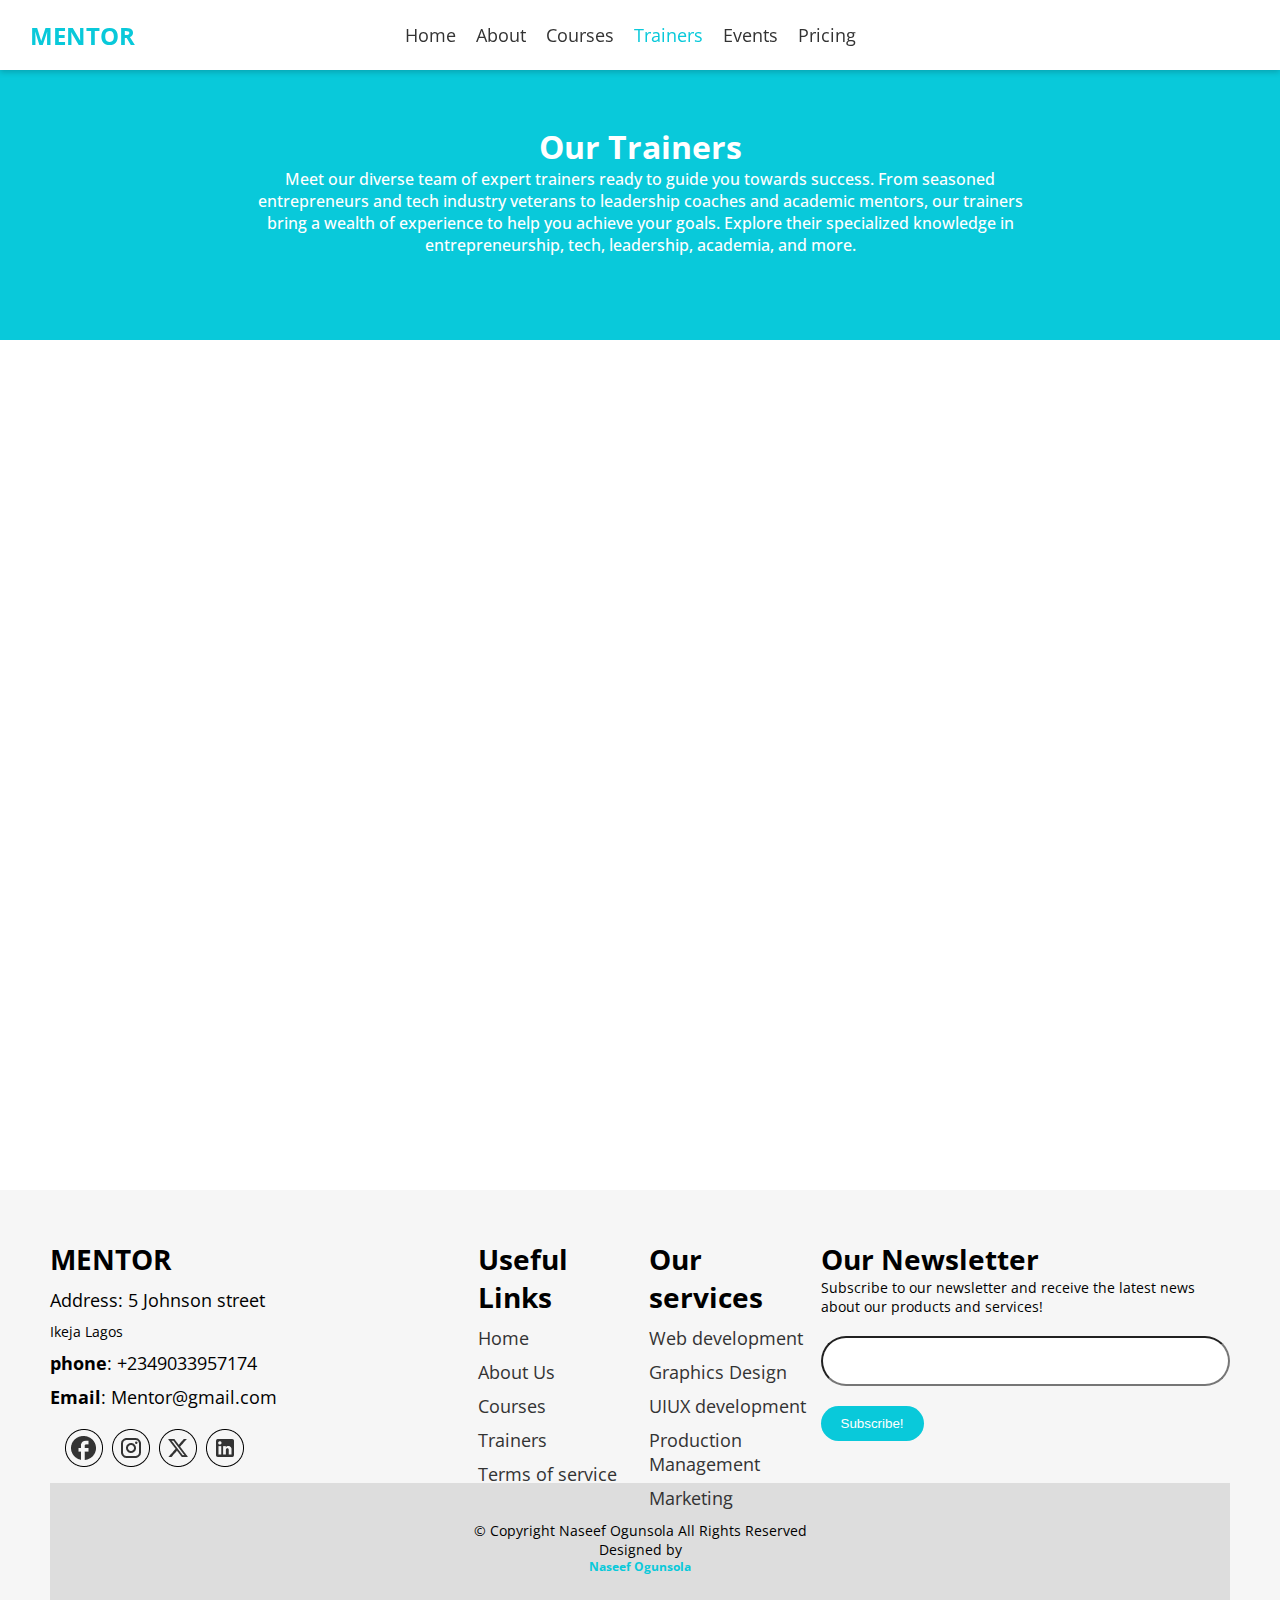
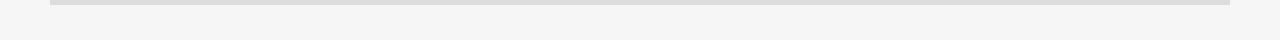
<file: trainers.html>
<!DOCTYPE html>
<html lang="en">
<head>
    <meta charset="UTF-8">
    <meta name="viewport" content="width=device-width, initial-scale=1.0">
    <title>Trainers</title>
    <link rel="stylesheet" href="style.css">

     <!-- FONTS -->
  <link href="https://fonts.googleapis.com" rel="preconnect">
  <link href="https://fonts.gstatic.com" rel="preconnect" crossorigin>
  <link href="https://fonts.googleapis.com/css2?family=Open+Sans:ital,wght@0,300;0,400;0,500;0,600;0,700;0,800;1,300;1,400;1,500;1,600;1,700;1,800&family=Poppins:ital,wght@0,100;0,200;0,300;0,400;0,500;0,600;0,700;0,800;0,900;1,100;1,200;1,300;1,400;1,500;1,600;1,700;1,800;1,900&family=Raleway:ital,wght@0,100;0,200;0,300;0,400;0,500;0,600;0,700;0,800;0,900;1,100;1,200;1,300;1,400;1,500;1,600;1,700;1,800;1,900&display=swap" rel="stylesheet">
</head>
<body>
    <div class="trainers-page-container">

      <header id="header" class="header d-flex align-items-center sticky-top">
        <div class="container-fluid container-xl position-relative d-flex align-items-center">
    
          <a href="index.html" class="logo d-flex align-items-center me-auto">
            <!-- Uncomment the line below if you also wish to use an image logo -->
            <!-- <img src="assets/img/logo.png" alt=""> -->
            <h1 class="sitename">Mentor</h1>
          </a>
    
          <nav class="navbar">
            <div class="logo">
              <h2 id="colored-head-txt">MENTOR</h2>
            </div>
            <ul>
              <li><a href="/index.html">Home</a></li>
              <li><a href="/about.html">About</a></li>
              <li><a href="/courses.html">Courses</a></li>
              <li><a href="/trainers.html" id="active-nav">Trainers</a></li>
              <li><a href="/events.html">Events</a></li>
              <li><a href="/pricing.html">Pricing</a></li>
            </ul>
          </nav>
          <!-- <a class="btn-getstarted" href="courses.html">Get Started</a> -->
    
        </div>
      </header>

          <div class="aboutpage-huge-hero">
            <h1>Our Trainers</h1>
            <p>Meet our diverse team of expert trainers ready to guide you towards success. From seasoned entrepreneurs and tech industry veterans to leadership coaches and academic mentors, our trainers bring a wealth of experience to help you achieve your goals. Explore their specialized knowledge in entrepreneurship, tech, leadership, academia, and more.</p>
          </div>
        
          <section class="trainers-page-section">
            <div class="trainers-con">
                <div class="trainers-row">
                    <div class="trainers-page-content">
                      <div class="hover-pic">
                        <img src="./img/trainers/trainer-1-2.jpg" id="round-trainers">
                      </div>  
                      <h3>Walter White</h3>
                      <p>Career Development: Ph.D. in Organizational Psychology, guiding professionals to achieve career goals with over 15 years of expertise.</p>

                      <a href=""><button id="trainers-page-contact-btn">Contact</button> </a>
                    </div>

                    <div class="trainers-page-content">
                      <div class="hover-pic">
                        <img src="./img/trainers/trainer-1.jpg" id="round-trainers">
                      </div>  
                      <h3>John Doe</h3>
                      <p>Entrepreneurship: Seasoned entrepreneur offering mentorship on business strategy and startup success, with a proven track record in scaling businesses.</p>

                     <a href=""><button id="trainers-page-contact-btn">Contact</button> </a>
                    </div>

                    <div class="trainers-page-content">
                      <div class="hover-pic">
                        <img src="./img/trainers/trainer-2-2.jpg" id="round-trainers">
                      </div>  
                      <h3>Sarah Johnson</h3>
                      <p>Leadership Coaching: Executive coach specializing in leadership development, empowering leaders to build cohesive teams and drive organizational success.</p>

                      <a href=""><button id="trainers-page-contact-btn">Contact</button> </a>
                    </div>
                </div>

                <div class="trainers-row">
                  <div class="trainers-page-content">
                    <div class="hover-pic">
                      <img src="./img/trainers/trainer-2.jpg" id="round-trainers">
                    </div>  
                    <h3>Andy</h3>
                    <p>Tech Industry: Technology industry veteran mentoring on career paths, software engineering, and product management strategies for aspiring tech professionals.</p>

                    <a href=""><button id="trainers-page-contact-btn">Contact</button> </a> 
                  </div>

                  <div class="trainers-page-content">
                    <div class="hover-pic">
                      <img src="./img/trainers/trainer-3-2.jpg" id="round-trainers">
                    </div>  
                    <h3>William Anderson</h3>
                    <p>Academic Mentorship: Professor of physics offering guidance on academic success strategies and research methodologies for students and early-career researchers.</p>

                    <a href=""><button id="trainers-page-contact-btn">Contact</button> </a>
                  </div>

                  <div class="trainers-page-content">
                    <div class="hover-pic">
                      <img src="./img/trainers/trainer-3.jpg" id="round-trainers">
                    </div>  
                    <h3>Gustavo</h3>
                    <p>Personal Finance Coaching: Certified financial planner providing personalized guidance on budgeting, investing, and wealth management strategies for financial freedom.</p>

                    <a href=""><button id="trainers-page-contact-btn">Contact</button> </a>
                  </div>
              </div>

                
            </div>

          </section>









          <section class="footer">
            <div class="footer-container">
              <div class="footer-row">
                <div class="footer-col">
                  <h1>MENTOR</h1>
                  <ol>
                    <li>Address: 5 Johnson street</li>
                    Ikeja Lagos
                    <br>
                    <li><b>phone</b>: +2349033957174</li>
                    <li><b>Email</b>: Mentor@gmail.com</li>
                    <div class="socials">
                      <a href="#"><img src="./img/facebook.png" id="socials"></a>
                      <a href="#"><img src="./img/instagram.png" id="socials"></a>
                      <a href="#"><img src="./img/twitter.png" id="socials"></a>
                      <a href="#"><img src="./img/linked in.png" id="socials"></a>
                    </div>
                  </ol>
                </div>
  
                <div class="footer-col2">
                  <H1>Useful Links</H1>
                  <li><a href="/index.html" id="footer-links">Home</a> </li>
                  <li><a href="/about.html" id="footer-links">About Us</a> </li>
                  <li><a href="/courses.html" id="footer-links">Courses</a> </li>
                  <li><a href="/index.html" id="footer-links">Trainers</a> </li>
                  <li><a href="/index.html" id="footer-links">Terms of service</a> </li>
                </div>
  
                <div class="footer-col2">
                  <H1>Our services</H1>
                  <li><a href="/index.html" id="footer-links">Web development</a> </li>
                  <li><a href="/about.html" id="footer-links">Graphics Design</a> </li>
                  <li><a href="/courses.html" id="footer-links">UIUX development</a> </li>
                  <li><a href="/index.html" id="footer-links">Production Management</a> </li>
                  <li><a href="/index.html" id="footer-links">Marketing</a> </li>
                </div>
  
                <div class="newsletter">
                  <h1>Our Newsletter</h1>
                  <p>Subscribe to our newsletter and receive the latest news about our products and services!</p>
  
                  <div class="newsletter-form">
                    <form>
                      <input type="text">
                    </form>
                  </div>
                <a href="/pricing.html"><button id="subscribe"> Subscribe!</button></a>
                </div>
              </div>
              <div class="copyright">
                <br>
                <br>
               <p> © Copyright Naseef Ogunsola All Rights Reserved</p>
              <p>Designed by <h5 id="copyright-name"><a href="https://zenmode281.github.io/social-links-profile-main/"> Naseef Ogunsola</a></h5></p>
              </div>
            </div>
          </section>
    </div>

    <script src="/main.js"></script>
</body>
</html>
</file>
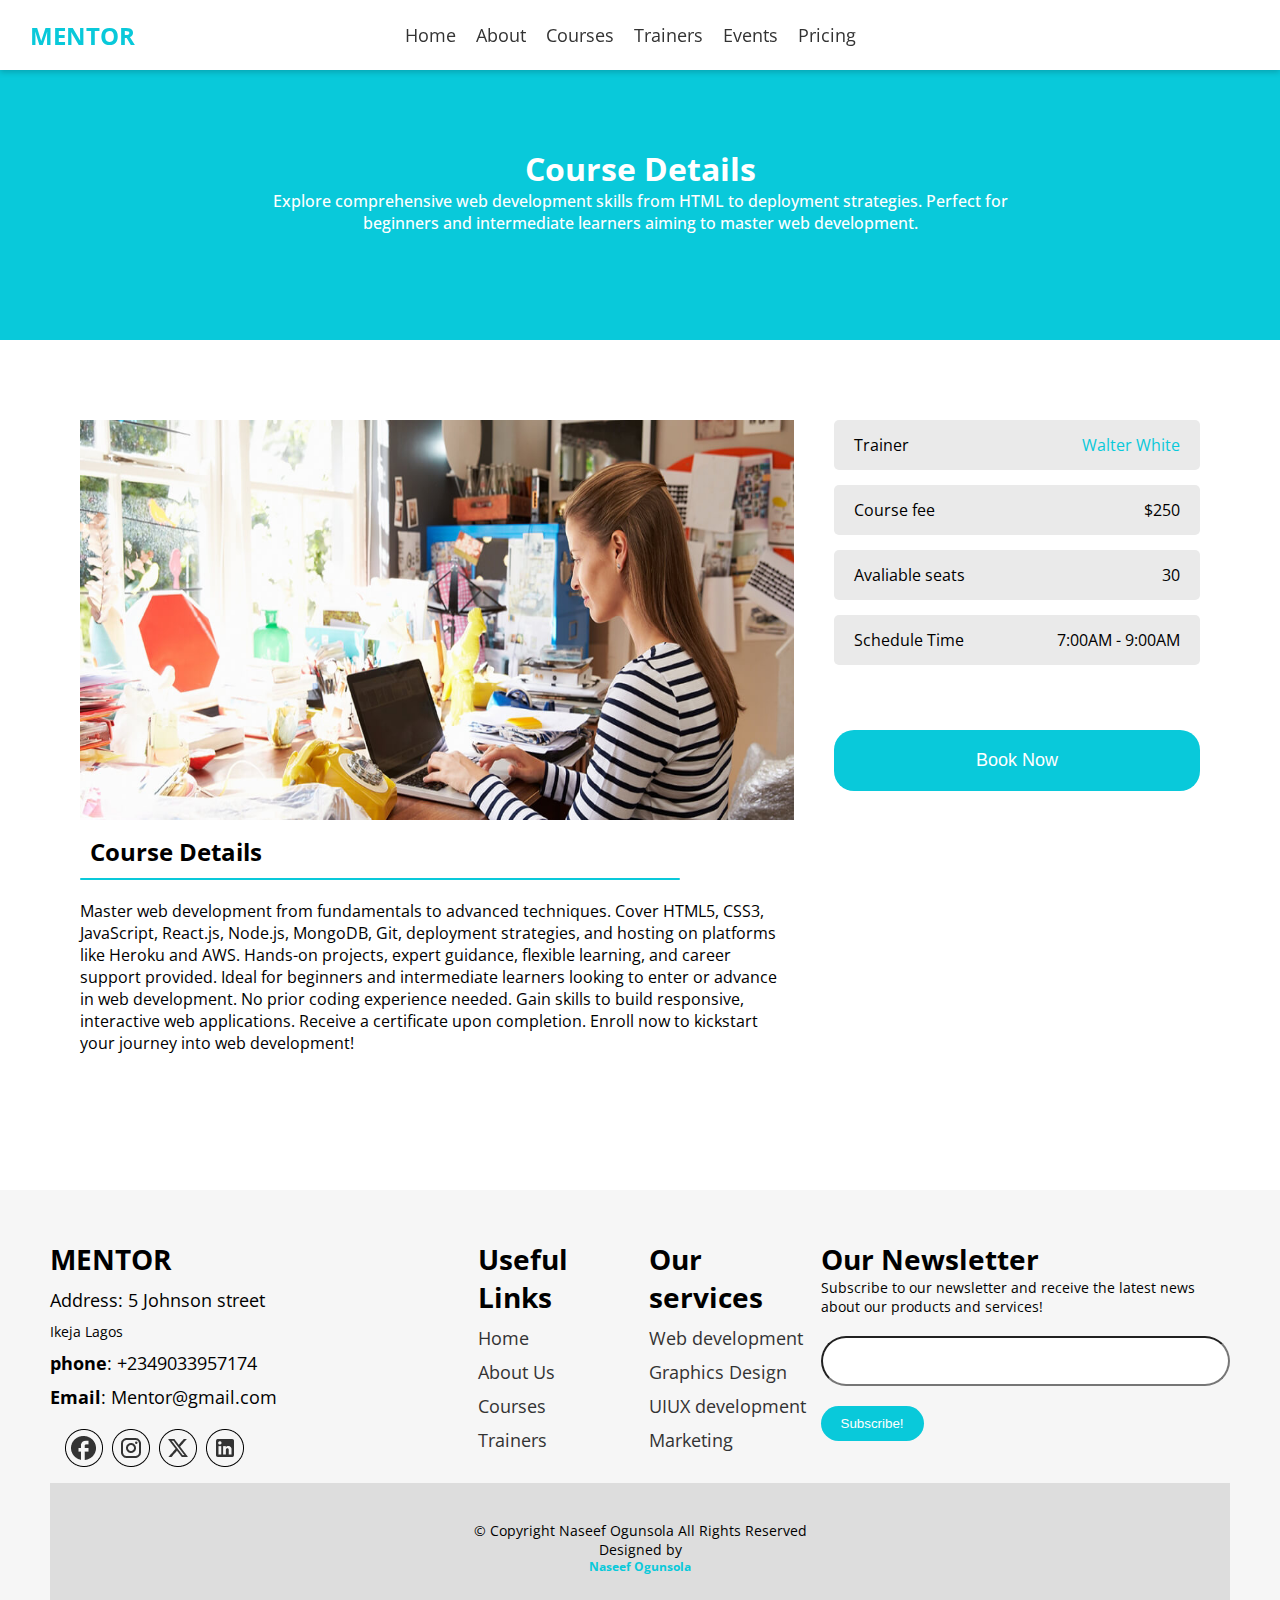
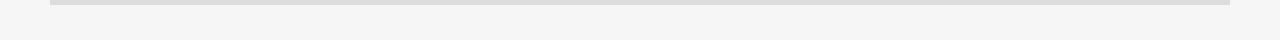
<file: webdev.html>
<!DOCTYPE html>
<html lang="en">
<head>
    <meta charset="UTF-8">
    <meta name="viewport" content="width=device-width, initial-scale=1.0">
    <title>Web development</title>
    <link rel="stylesheet" href="style.css">
     <!-- FONTS -->
  <link href="https://fonts.googleapis.com" rel="preconnect">
  <link href="https://fonts.gstatic.com" rel="preconnect" crossorigin>
  <link href="https://fonts.googleapis.com/css2?family=Open+Sans:ital,wght@0,300;0,400;0,500;0,600;0,700;0,800;1,300;1,400;1,500;1,600;1,700;1,800&family=Poppins:ital,wght@0,100;0,200;0,300;0,400;0,500;0,600;0,700;0,800;0,900;1,100;1,200;1,300;1,400;1,500;1,600;1,700;1,800;1,900&family=Raleway:ital,wght@0,100;0,200;0,300;0,400;0,500;0,600;0,700;0,800;0,900;1,100;1,200;1,300;1,400;1,500;1,600;1,700;1,800;1,900&display=swap" rel="stylesheet">
</head>
<body>
   <div class="web-dev-page-container">
        <header id="header" class="header d-flex align-items-center sticky-top">
            <div class="container-fluid container-xl position-relative d-flex align-items-center">
        
            <a href="index.html" class="logo d-flex align-items-center me-auto">
                <!-- Uncomment the line below if you also wish to use an image logo -->
                <!-- <img src="assets/img/logo.png" alt=""> -->
                <h1 class="sitename">Mentor</h1>
            </a>
        
            <nav class="navbar">
                <div class="logo">
                <h2 id="colored-head-txt">MENTOR</h2>
                </div>
                <ul>
                <li><a href="/index.html">Home</a></li>
                <li><a href="/about.html">About</a></li>
                <li><a href="/courses.html">Courses</a></li>
                <li><a href="/trainers.html ">Trainers</a></li>
                <li><a href="/events.html">Events</a></li>
                <li><a href="/pricing.html">Pricing</a></li>
                </ul>
            </nav>
            <!-- <a class="btn-getstarted" href="courses.html">Get Started</a> -->
        
            </div>
        </header>

        <div class="aboutpage-huge-hero">
            <h1>Course Details</h1>
            <p>Explore comprehensive web development skills from HTML to deployment strategies. Perfect for beginners and intermediate learners aiming to master web development.</p>
          </div>

          <section class="course-details-section">
            <div class="course-explanation">
                <img src="./img/course-details.jpg" id="course-details-pic">

               <div class="course-details-head"> 
                    <h2>Course Details</h2>
                    <hr id="colored-line">
               </div> 
               <p>Master web development from fundamentals to advanced techniques. Cover HTML5, CSS3, JavaScript, React.js, Node.js, MongoDB, Git, deployment strategies, and hosting on platforms like Heroku and AWS. Hands-on projects, expert guidance, flexible learning, and career support provided. Ideal for beginners and intermediate learners looking to enter or advance in web development. No prior coding experience needed. Gain skills to build responsive, interactive web applications. Receive a certificate upon completion. Enroll now to kickstart your journey into web development!



               </p>
            </div>
            <div class="course-small">
                <div class="smaller-course">Trainer <span id="small-course-txt"><a href="/trainers.html">Walter White</a></span></div>
                <div class="smaller-course">Course fee <span>$250</span></div>
                <div class="smaller-course">Avaliable seats <span>30</span></div>
                <div class="smaller-course">Schedule Time <span>7:00AM - 9:00AM</span></div>
               <a href="/pricing.html"> <button class="course-button">Book Now</button> </a>
            </div>
          </section>


          <section class="footer">
            <div class="footer-container">
              <div class="footer-row">
                <div class="footer-col">
                  <h1>MENTOR</h1>
                  <ol>
                    <li>Address: 5 Johnson street</li>
                    Ikeja Lagos
                    <br>
                    <li><b>phone</b>: +2349033957174</li>
                    <li><b>Email</b>: Mentor@gmail.com</li>
                    <div class="socials">
                      <a href="#"><img src="./img/facebook.png" id="socials"></a>
                      <a href="#"><img src="./img/instagram.png" id="socials"></a>
                      <a href="#"><img src="./img/twitter.png" id="socials"></a>
                      <a href="#"><img src="./img/linked in.png" id="socials"></a>
                    </div>
                  </ol>
                </div>
  
                <div class="footer-col2">
                  <H1>Useful Links</H1>
                  <li><a href="/index.html" id="footer-links">Home</a> </li>
                  <li><a href="/about.html" id="footer-links">About Us</a> </li>
                  <li><a href="/courses.html" id="footer-links">Courses</a> </li>
                  <li><a href="/trainers.html" id="footer-links">Trainers</a> </li>
                </div>
  
                <div class="footer-col2">
                  <H1>Our services</H1>
                  <li><a href="/index.html" id="footer-links">Web development</a> </li>
                  <li><a href="/about.html" id="footer-links">Graphics Design</a> </li>
                  <li><a href="/courses.html" id="footer-links">UIUX development</a> </li>
                  <li><a href="/marketing.html" id="footer-links">Marketing</a> </li>
                </div>
  
                <div class="newsletter">
                  <h1>Our Newsletter</h1>
                  <p>Subscribe to our newsletter and receive the latest news about our products and services!</p>
  
                  <div class="newsletter-form">
                    <form>
                      <input type="text">
                    </form>
                  </div>
                 <a href="/pricing.html"><button id="subscribe"> Subscribe!</button></a>
                </div>
              </div>
              <div class="copyright">
                <br>
                <br>
               <p> © Copyright Naseef Ogunsola All Rights Reserved</p>
              <p>Designed by <h5 id="copyright-name"><a href="https://zenmode281.github.io/social-links-profile-main/"> Naseef Ogunsola</a></h5></p>
              </div>
            </div>
          </section>
   </div> 
</body>
</html>
</file>
<file: style.css>
*{
    padding: 0;
    margin: 0;
    box-sizing: border-box;
}
/* FONTS */
:root {
    --default-font: "Open Sans",  system-ui, -apple-system, "Segoe UI", Roboto, "Helvetica Neue", Arial, "Noto Sans", "Liberation Sans", sans-serif, "Apple Color Emoji", "Segoe UI Emoji", "Segoe UI Symbol", "Noto Color Emoji";
    --heading-font: "Raleway",  sans-serif;
    --nav-font: "Poppins",  sans-serif;
  }

body{
    font-family: var(--default-font);
}

.container{
    width:inherit;
    height: inherit;
}
/* HEAD START */
.navbar {
  position: fixed;
  top: 0;
  left: 0;
  width: 100%;
  height: 70px;
  background-color: #fff;
  padding: 10px;
  display: flex;
  justify-content: space-between;
  align-items: center;
  z-index: 1000;
  box-shadow: 0px 2px 6px rgba(0, 0, 0, 0.2);
}

.logo {
  position: absolute;
  left: 20px;
}

.logo img {
  width: 40px;
  height: 40px;
}

.navbar ul {
  list-style: none;
  margin: 0;
  padding: 0;
  display: flex;
  justify-content: center;
  width: 100%;
}

.navbar li {
  margin-right: 20px;
}

.navbar a {
  color: #333;
  text-decoration: none;
}

.navbar :hover {
  color: #09c9da;
}

.navbar:focus {
  color: #09c9da;
}
/* HEAD END */


h2{
    padding: 10px;
    margin-right: 250px;
}

/* ***************HERO START**************** */
.pic{
    height: 600px;
    background-image: url(./img/hero-bg.jpg);
    background-size: cover;
    background-position-y: 20%; 
    display: flex;
    align-items: center;
}

.inner-pic{
    padding-left: 70px;
    color: white;
}

.get-started-btn{
    padding: 10px 20px 10px 20px;
    background-color: transparent;
    border: solid white 3px;
    border-radius: 20px;
    color: white;
    transition: ease 0.2s;
}

.get-started-btn:hover{
  background-color: white;
  color: rgb(150, 149, 149);
  cursor: pointer;
}
/* ***************HERO END**************** */

.text-1{
  height: 450px;
  width: inherit;
  display: flex;
  margin-top: 50px;
}

.inner-text{
  height: 100%;
  width: 50%;
  margin-left: 50px;
}

.inner-text-img{
  height: 100%;
  width: 50%;
  margin-right: 50px;
  background-image: url(./img/about.jpg);
  background-size: cover;
}

.read-more{
  padding: 10px 20px 10px 20px;
  background-color: #09c9da;
  color: white;
  border-style: none;
  border-radius: 20px;
  cursor: pointer;
  margin-top: 5px;
  transition: ease 0.2s;
}

.read-more:hover{
  border: solid #09c9da 2px;
  background-color: white;
  color: #09c9da;
  cursor: pointer;
}

.counting-numbers{
  width: 100%;
  height: 200px;
  display: flex;
  margin-top: 50px;
  background-color: #dbdbdb;
  justify-content: center;
  /* justify-content: space-between;  */
}

.inner-counting-numbers {
  width: 200px;
  padding: 30px;
  flex-direction: column; 
  align-items: center;
  justify-content: center;
  display: inline-block; 
  margin: 20px; 
  text-align: center;
}

.counter-container{
  display: flex;
  flex-direction: row;
}

#counter {
  font-size: 48px;
  font-weight: bold;
}

.counting {
  animation: count 2s ease-in-out;
}

.inner-counting-numbers h1 {
  font-size:  50px;
  font-weight: bold;
  color: #09c9da;
  text-align: center
}
.inner-counting-numbers p {
  text-align: center;
}

@keyframes count {
  0% {
    content: "0";
  }
  100% {
    content: "1550";
  }
}

#counter-text{
  color: grey;
}


/* **************WHY US************** */
.why-us-section{
  margin-top: 50px;
  height: 500px;
  padding: 30px;
  display: flex;
  /* justify-content: space-between; */
  justify-content: center;
}

.why-us-container{
  height: 100%;
  display: flex;
  justify-content: center;
  width: 100%;
}

.big-about-us{
  width: 350px;
  height: 100%;
  padding: 20px;
  display: flex;
  justify-content: center;
  flex-direction: column;
  background-color: #007bff;
  color: white;
}


#why-us-head{
  margin-bottom: 30px;
}

#why-us-text{
  margin-bottom: 30px;
}

.small-about-us{
  padding: 20px;
  height: inherit;
  width: 250px;
  text-align: center;
  margin-left: 20px;
  margin-right: 20px;
  border: solid 1px rgb(218, 218, 218);
}

#about-head{
  margin-bottom: 20px;
  color: #09c9da;
}



/* **************WHY US END************** */

/* **************FADE IN************** */
.small-about-us,  .inner-trainers, .carousel-container, .trainers-row{
  opacity: 0;
  transform: translateY(20px);
  transition: opacity 0.5s, transform 0.5s;
}

.small-about-us.scroll-in,  .inner-trainers.scroll-in, .carousel-container.scroll-in, .trainers-row.scroll-in{
  animation: fadeInAndSlideUp 1s forwards;
}

@keyframes fadeInAndSlideUp {
  0% {
    opacity: 0;
    transform: translateY(20px);
  }
  100% {
    opacity: 1;
    transform: translateY(0);
  }
}
/* ***********COURSES SECTION START********** */

.courses-section{
  width: 100;
  height: 700px;
  padding: 60px;
}

.course-container{
  display: flex;
  justify-content: space-between;
  height: 95%;
  margin-top: 40px;
}



.inner-courses{
  display: flex;
  flex-direction: column;
  border: solid 1px rgb(218, 218, 218);
  border-radius: 10px;
  height: 100%;
  width: 350px;
  transition: transform 0.5s;
}

.inner-courses:hover {
  transform: scale(1.1);
  border: solid 3px #09c9da;
}

.pic-course{
  height: 50%;
}

#course-pic{
  width: 100%;
  height: 100%;
  border-radius:  10px 10px 0 0;
}

.course-content{
  height: 50%;
  padding: 15px;
}

#course-link{
  color:white;
}

#course-link:hover{
  color: #09c9da;
}

.inner-course-head{
  height: 30px;
  display: flex;
  justify-content: space-between;
  margin-bottom: 20px;
}
#inner-course-head-price{
  font-size: 18px;
}

span{
  margin-left: 20px;
}

.course-name{
  height: 30px;
  padding-left: 20px;
  padding-right: 20px;
  padding-top: 5px;
  padding-bottom: 5px;
  background-color: #09c9da;
  color: white;
  border-radius: 5px;
  border-style: none;
  cursor: pointer;
}

.course-name:hover{
  cursor: pointer;
  background-color: white;
  color: #09c9da;
  border: solid 1px #09c9da;
  transition: 0.4s ease;
}

#description{
  margin-bottom: 20px;
}

#pfp{
  height: 100%;
  width: 50px;
  border-radius: 50px;
}

.course-info-pfp{
  width:100px;
  height: 100%;
  display: flex;
  align-items: center;
}

.course-info{
  width: 100%;
  display: flex;
  flex-direction: row;
  height: 50px;
  margin-top: 10px;
}

.likes{
  height: 100%;
  margin-left: 112px;
  height: 100%;
  display: flex;
  align-items: center;
  justify-content: space-between;
}
#heart{
  margin-left: 10px;
}

#heart:hover{
  color: pink;
}

.james{
  margin-left: 10px;
}

/* ***********COURSES SECTION END********** */


#colored-head{
  color: #09c9da;
}
/* ***********TRAINERS SECTION START********** */

.trainers-section{
  height: 620px;
  padding: 60px;
}

.trainers-container{
  height: 100%;
  width: 100%;
  display: flex;
  justify-content: space-between;
}

.trainers-head{
  /* margin-bottom: 40px; */
  width: 100%;
  padding-left: 60px;
  color: #09c9da;
}

.inner-trainers{
  height: 100%;
  border: solid 1px rgb(218, 218, 218);
  width: 250px;
  border-radius:10px;
  transition: transform 1s
}

.inner-trainers:hover {
  transform: scale(1.2);
}

.inner-trainers-picture{
  height: 50%;
  background-position: cover;
  border-top-left-radius: 10px;
  border-top-right-radius: 10px;
}

#inner-trainers-image{
  height: 100%;
  width: 100%;
  border-top-left-radius: 10px;
  border-top-right-radius: 10px;
}

.trainers-content{
  padding: 20px;
  text-align: center;
  height: 50%;
  display: grid;
  place-items: center;
}


.contact-trainer{
  margin-top: 10px;
  color: white;
  background-color: #09c9da;
  border-style: none;
  height: 30px;
  width: 100px;
  border-radius: 10px;
  cursor: pointer;
  transition: 0.2s ease;
}


.contact-trainer:hover{
  border: #09c9da solid 2px;
  color: #09c9da;
  background-color: white;
}


/* ***********TRAINERS SECTION END********** */



/* ***********FOOTER START********** */

.footer{
  width: 100%;
  height: 450px;
  margin-top: 50px;
  padding: 50px;
  font-size: 14px;
  background-color: #f6f6f6;
  display: flex;
  flex-direction: column;
}

.footer-container{
  height: 70%;
  width: 100%;
}

.footer-row{
  width: 100%;
  height: 50%;
  display: flex;
}

.footer-col{
  width: 25%;
  height: 100%;
  margin-right: 150px;
}

.socials{
  width: 100%;
  margin-left: 10px;
  margin-top: 20px;
}

#socials{
  margin-left: 5px;
}

.footer-col2{
  height: 100%;
  width: 15%;
  margin-left: 10px;
}

#footer-links{
  color: #333;
  text-decoration: none;
}

#footer-links:hover{
  color: #09c9da;
}

.newsletter{
  width: 450px;
  margin-left: 10px;
}

.newsletter-form{
  margin-top: 20px;
  border-radius: 50px;
  height: 50px;
}

input{
  width: 100%;
  height: 50px;
  border-radius: 50px;
  padding: 10px;
}

#subscribe{
  background-color: #09c9da;
  color: white;
  padding-left: 20px;
  padding-top: 10px;
  padding-right: 20px;
  padding-bottom: 10px;
  margin-top: 20px;
  border-radius: 50px;
  border-style: none;
  cursor: pointer;
}


#subscribe:hover{
  background-color: white;
  color: #09c9da;
  border: #09c9da solid 1px;
  transition: 0.5s ease;
}

.copyright{
  width: 100%;
  height: 50%;
  margin-top: 120px;
  background-color: rgb(221, 221, 221);
  text-align: center;
  display: flex;
  align-items: center;
  flex-direction: column;
}

#copyright-name{
  color: #09c9da;
}

a {
  text-decoration: none;
  color: #09c9da;
}
/* ***********ABOUT PAGE START********** */

#about-section-read-more{
  width: 100%;
}
.aboutpage-container{
  height: 100%;
  width: 100%;
}

.aboutpage-huge-hero{
  height: 300px;
  width: 100%;
  margin-top: 40px;
  padding-left: 250px;
  padding-right: 250px;
  background-color: #09c9da;
  color: white;
  text-align: center;
  display: flex;
  justify-content: center;
  align-items: center;
  flex-direction: column;
  font-weight: 500;
}


.about-section{
  width: 100%;
  height: 500px;
  margin-top: 50px;
  padding: 40px;
}

.about-fill{
  height: 100%;
  width: 100%;
  display: flex;
}

.about-text{
  height: 100%;
  width: 70%;
  padding: 50px;
}

li{
  list-style: none;
  display: flex;
  align-items: center;
  margin-top: 10px;
  margin-bottom: 10px;
  font-size: 18px;
}

#check-mark{
  height: 20px;
  width: 20px;
}

.test{
  color: #09c9da;
  width: 30%;
  margin-left: 60px;
  margin-top: 30px;
}

/* **********Caurosel start*********** */

.outer-carousel-container{
  width: 100%;
  padding: 50px;
  height: 400px;
}

.carousel-container {
  width: 100%;
  overflow: hidden;
  height: 100%;
}

.carousel-track {
  display: flex;
  transition: transform 0.5s ease;
  height: 100%;
}

.carousel-item {
  flex: 0 0 calc(50% - 20px); 
  height: 100%; 
  padding: 20px;
  box-sizing: border-box;
  margin: 0 10px;
  border: 1px solid #ccc;
  display: flex;
  border-radius: 10px;
}

#testimonial-img{
  height: 70px;
  width: 70px;
  border-radius: 50px;
  border: solid 3px #ccc;
}

.carousel-item-content{
  width: 80%;
  margin-left:20px;
}

#rating-stars{
  width: 100px;
  height: 20px;
}





/* *********Trainers page start*********** */


.trainers-page-section{
  width: 100%;
  height: 800px;
  padding: 80px;
}


.trainers-con{
  height: 100%;
  width: 100%;
}



.trainers-row{
  width: 100%;
  height: 50%;
  display: flex;
  justify-content: center;
}

.trainers-page-content{
  height: 100%;
  width: 30%;
  display: flex;
  justify-content: center;
  text-align: center;
  align-items: center;
  flex-direction: column;
  margin-left: 10px;
  margin-right: 10px;
  padding-left: 10px;
  padding-right: 10px;
  font-size: small;
}

#round-trainers{
  border-radius: 50%;
  height: 150px;
  width: 150px;
  margin-bottom: 10px;
}

#trainers-page-contact-btn{
  color: white;
  background-color: #09c9da;
  padding-left: 25px;
  padding-top: 10px;
  padding-bottom: 10px;
  padding-right: 25px;
  border-radius: 50px;
  border-style: none;
  margin-top: 10px;
  transition: 0.2s ease;
}


#trainers-page-contact-btn:hover {
  background-color: white;
  color: #09c9da;
  border: solid #09c9da 1px;
  cursor: pointer;
}







/* #trainers-page-contact-btn{
  padding:10px 30px 10px 30px;
  background-color: #09c9da;
  color: white;
  border-style: none;
  margin-top: 10px;
} */


/* *********Trainers page end*********** */




/* *********Events page start*********** */

.events-section{
  height: 600px;
  padding: 50px;
  display: flex;
  flex-direction: column;
}

.events-con{
  height: 100%;
  width: 100%;
  display: flex;
  flex-direction: row;
  justify-content: space-between;
}

.inner-events{
  height: 100%;
  width: 40%;
}

#events-pic{
  height: 70%;
  width: 100%;
  position: relative;
}

.events-text{
  width: 400px;
  height: 200px;
  position: absolute;
  transform: translate( 20%, -30%);
  background-color: white;
  text-align: center;
  padding-top: 10px;
  padding-left: 20px;
  padding-right: 20px;
  padding-bottom: 10px;
  transition: ease 0.2s;
  font-size: 13px;
  box-shadow: 0px 4px 4px rgba(0, 0, 0, 0.25);
}

.events-text:hover{
  color: white;
  background-color: #09c9da;
  box-shadow: 0px 8px 8px rgba(0, 0, 0, 0.5);
}


#events-btn{
  background-color: #09c9da;
  padding-top: 10px;
  padding-bottom: 10px;
  padding-left: 20px;
  padding-right: 20px;
  border-radius: 50px;
  border:white 1px solid;
  transition: ease 0.2s;
  color: white;
  margin-top: 10px;
}

#events-btn:hover{
  background-color: white;
  color: #09c9da;
  cursor: pointer;
}

#eve-txt{
  margin-top: 10px;
}

.events-con2{
  width: 100%;
  height: 500px;
  display: flex;
  justify-content: center;
  padding: 20px;
}

/* .overlay {
  position: absolute;
  top: 50%;
  left: 50%;
  transform: translate(-50%, -50%);
  width: 50%;
  height: 50%;
  background-color: rgba(255, 255, 255, 0.5);
  text-align: center;
  padding: 20px;
} */



/* *********scroll in*********** */

.section {
  opacity: 0;
  transition: opacity 0.5s;
}

.section.scroll-in {
  animation: fadeInAndSlideUp 1s forwards;
}

@keyframes fadeInAndSlideUp {
  0% {
    opacity: 0;
    transform: translateY(20px);
  }
  100% {
    opacity: 1;
    transform: translateY(0);
  }
}


/* *********Events page end*********** */

/* *********Pricing page start*********** */

.pricing-section{
  height: 550px;
  width: 100%;
  border:  red 2px;
  padding: 50px;
} 

.pricing-con{
  height: 100%;
  width: 100%;
  border:  green 2px;
  display: flex;
  justify-content: space-between;
}

.inner-pricing{
  height: 87%;
  width: 300px;
  border: #bcb9b9 solid 2px;
  border-radius: 20px;
  display: flex;
  align-items: center;
  flex-direction: column;
}

#pricing-head{
  background-color: #ebebeb;
  padding: 20px 15px;
  border-top-left-radius: 18px;
  border-top-right-radius: 18px;
  text-align: center;
  width: 100%;
  color: #6b6969;
}

#pricing-head-paid{
  background-color: #09c9da;
  padding: 20px 15px;
  border-top-left-radius: 18px;
  border-top-right-radius: 18px;
  text-align: center;
  width: 100%;
  color: white;
}


#price{
  font-size: 25px;
  width: 100%;
  text-align: center;
  margin-top: 30px;
}

#fade-txt{
  opacity: 0.5;
}

#pricing-bene{
  margin-top: 20px;
}

.pricing-btn{
  width: 100%;
  height: 50px;
  background-color: #ebebeb;
  display: flex;
  justify-content: center;
  align-items:center;
  border-bottom-left-radius: 18px;
  border-bottom-right-radius: 18px;
  margin-top: 10px;
}

#p-c{
  padding: 5px 15px;
  color: white;
  background-color: #09c9da;
  border-radius: 20px;
  border-style: none;
  transition: ease 0.2s;
}

#p-c:hover{
  background-color: white;
  color: #09c9da;
  cursor: pointer;
  border: solid 1px #09c9da;
}

#course-link{
  color: white;
}



/* *********Pricing page end*********** */



/* *********course-details page start*********** */


.course-details-section{
  height: 800px;
  width: 100%;
  padding: 60px;
  display: flex;
}

.course-explanation{
  height: 100%;
  width: 65%;
  padding: 20px;
}

.course-small{
  width: 35%;
  height: 100%;
  padding: 20px;
}

#course-details-pic{
  width: 100%;
  height: 400px;
}

.smaller-course{
  background-color: #eaeaea;
  height: 50px;
  display: flex;
  justify-content: space-between;
  align-items: center;
  padding-left: 20px;
  padding-right: 20px;
  border-radius: 5px;
  margin-bottom: 15px;
}

.small-course-txt{
  color: #09c9da;
}

.course-details-head{
  width: 600px;
}

#colored-line{
  height: 2px;
  background-color: #09c9da;
  border: #09c9da ;
  border-radius: 5px;
  margin-bottom: 20px;
}

#events-link{
  text-decoration: none;
  color: white;
}


#events-link:hover{
  color: #09c9da;
}


/* *********course-details page end*********** */


/* *********checkout page start*********** */


.checkout-section{
  height: 830px;
  width: 100%;
  padding: 50px;
}

.checkout-container{
  height: 100%;
  display: flex;
  justify-content: center;
  align-items: center;
}

.checkout-form-con{
  height: 100%;
  width: 80%;
  background-color: #efebeb;
  border-radius: 20px;
  padding: 20px;
}

.horizontal-space{
  margin-top: 50px;
  height: 90px;
  display: flex;
  justify-content: space-between;
  align-items: center;
  width: 100%;
  padding-left: 60px;
  padding-right: 60px;
}

#name{
  width: 100%;
  border-radius: 5px;
}

#name:focus{
  border: solid 2px #09c9da;
}

.left-horizontal{
  width:40%;
}

#label-txt{
  margin-bottom: 10px;
}

.second-horizontal, .third-horizontal{
  width: 100%;
  height: 90px;
  margin-top: 30px;
  padding-left: 60px;
  padding-right: 60px;
}

.inner-horizontal{
  width: 40%;
  height: 50px;
}

.third-horizontal{
  display: flex;
  justify-content: space-between;
}

input:focus {
  border: 1px solid #09c9da; 
}

#card-type{
  height: 50px;
  width: 390px;
  border: solid 2px black;
  border-radius: 5px;
}

.inner-horizontal1{
  display: flex;
  align-items: center;
  flex-direction: column;
}

#colored-head-txt{
  color: #09c9da;
}

.colored-head-space{
  display: flex;
  justify-content: center;
  width: 100%;
}


.checkout-btn-space{
  width: 100%;
  margin-top: 50px;
  height: 50px;
  display: flex;
  justify-content: center;
  align-items: center;
}


.checkout-btn{
  padding: 10px 100px 10px 100px;
  color: white;
  background-color: #09c9da;
  border-style: none;
  border-radius: 50px;
  cursor: pointer;
  transition: 0.2s ease;
}


.checkout-btn:hover{
  background-color: white;
  color: #09c9da;
  border: solid 1px #09c9da;
}



/* *********checkout page end*********** */


/* *********contact page start*********** */

.contact-page-section{
  height: 700px;
  border: solid 2px red;
  padding: 50px;
  display: flex;
  justify-content: center;
  align-items: center;
}

.inner-contact-page-container{
  height: 100%;
  width: 30%;
  padding: 30px;
  background-color: #e3e3e3;
  border-radius: 20px;
  border: solid #a8a8a8 1px;
  display: flex;
  flex-direction: column;
  text-align: center;
  justify-content: center;
  align-items: center;
}

#contact-page-picture{
  height: 250px;
  border-radius: 200px;
  width: 250px;
}



.course-button{
  width: 100%;
  margin-top: 50px;
  border: none;
  color: white;
  background-color: #09c9da;
  padding: 20px;
  border-radius: 20px;
  transition: 0.2s ease;
  font-size: large;
}

.course-button:hover{
  background-color: white;
  color: #09c9da;
  border: solid 2px #09c9da;
  cursor: pointer;
}


#active-nav{
  color: #09c9da;
}



.overlay {
  display: none;
  position: fixed;
  top: 0;
  left: 0;
  width: 100%;
  height: 100%;
  background-color: rgba(0, 0, 0, 0.7);
  z-index: 1000;
  text-align: center;
}

.overlay-content {
  position: absolute;
  top: 50%;
  left: 50%;
  transform: translate(-50%, -50%);
  background-color: white;
  padding: 20px;
  border-radius: 5px;
  text-align: center;
  box-shadow: 0 0 10px rgba(0, 0, 0, 0.3);
}

.close-btn {
  position: absolute;
  top: 10px;
  right: 15px;
  font-size: 24px;
  cursor: pointer;
}
</file>
